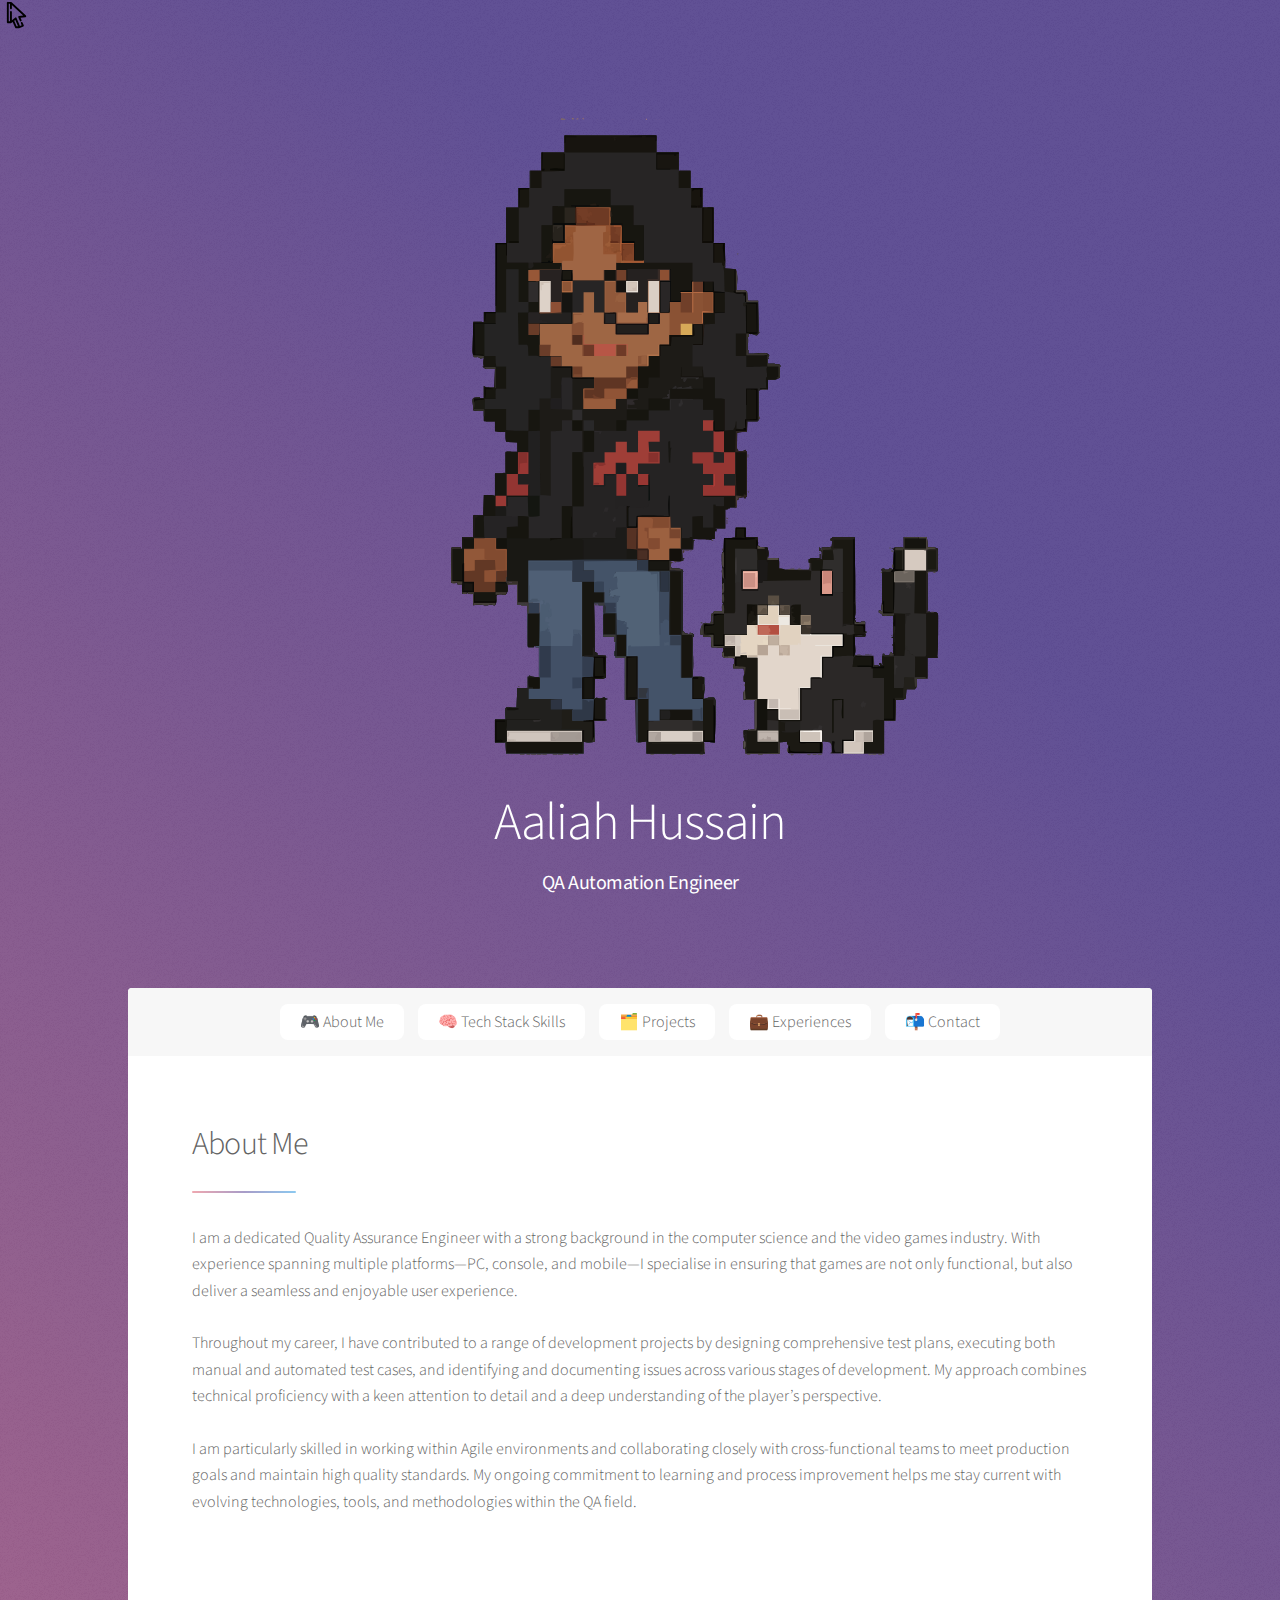
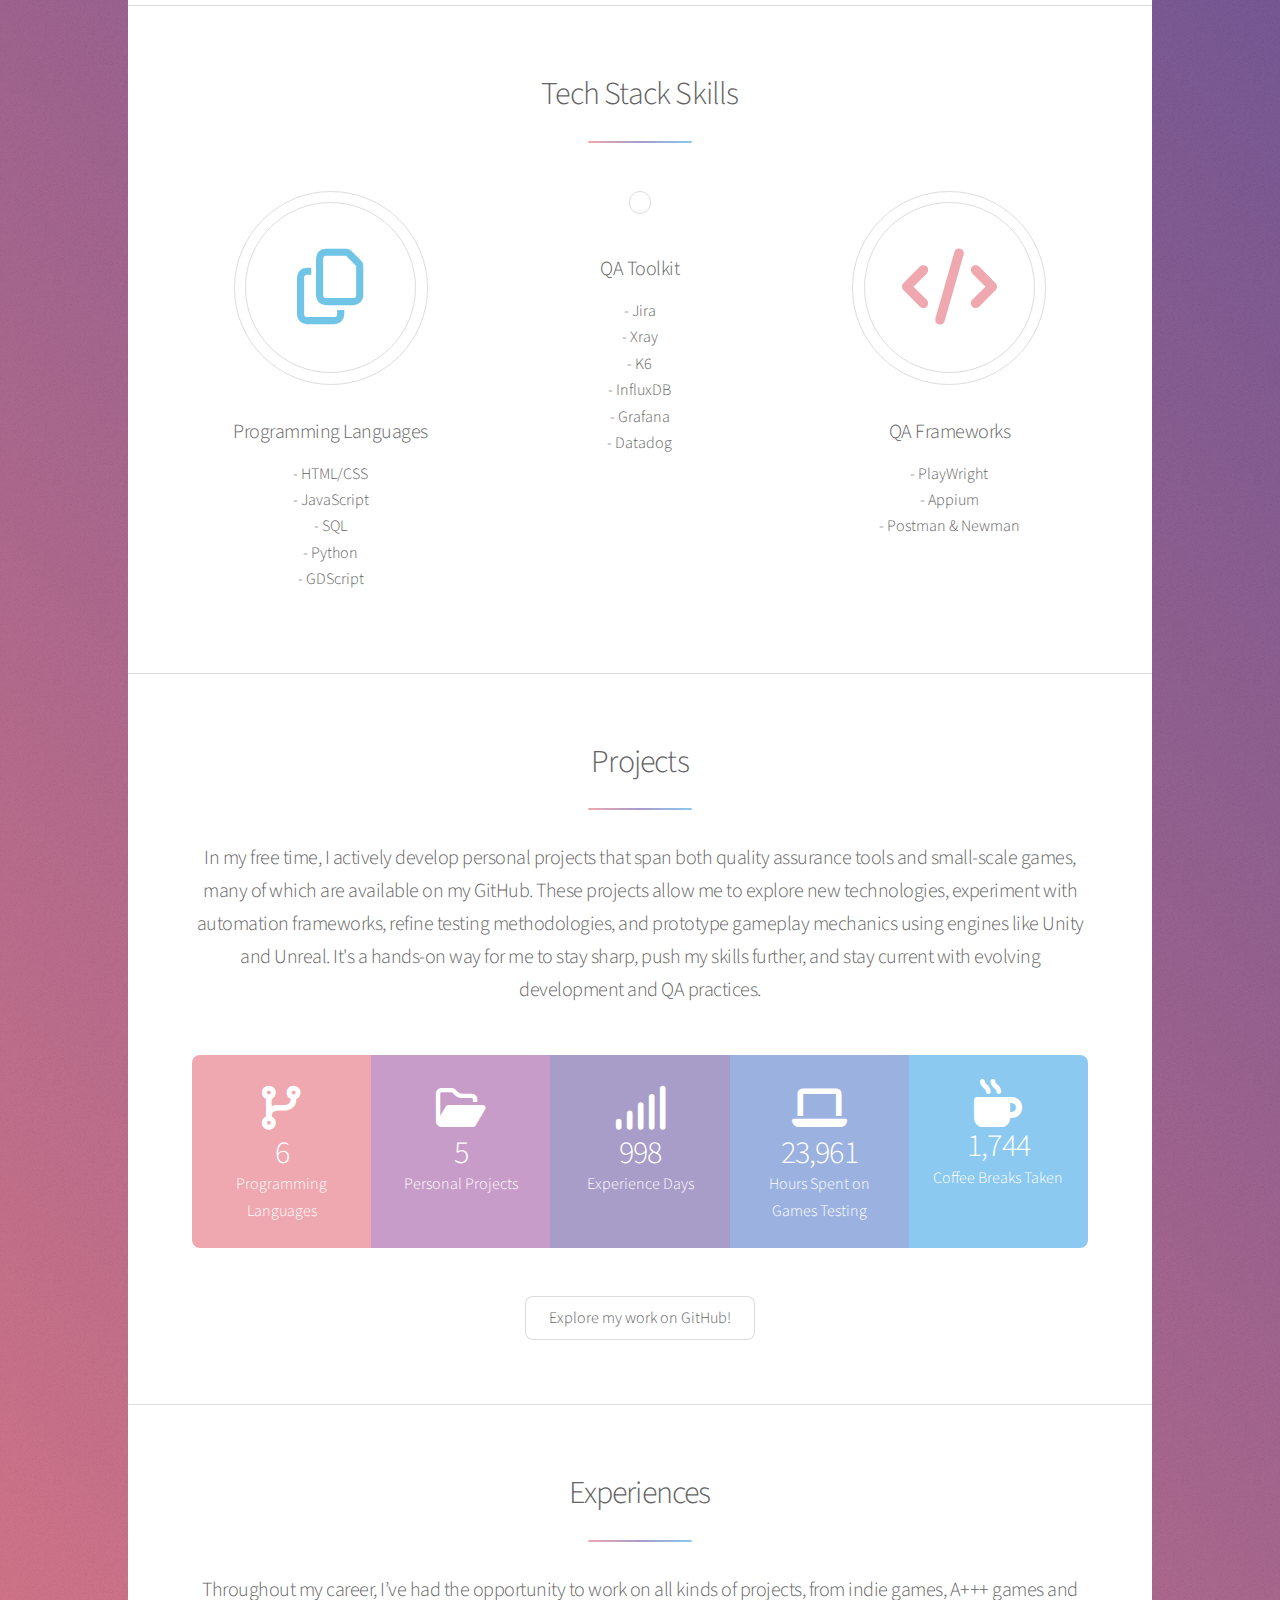
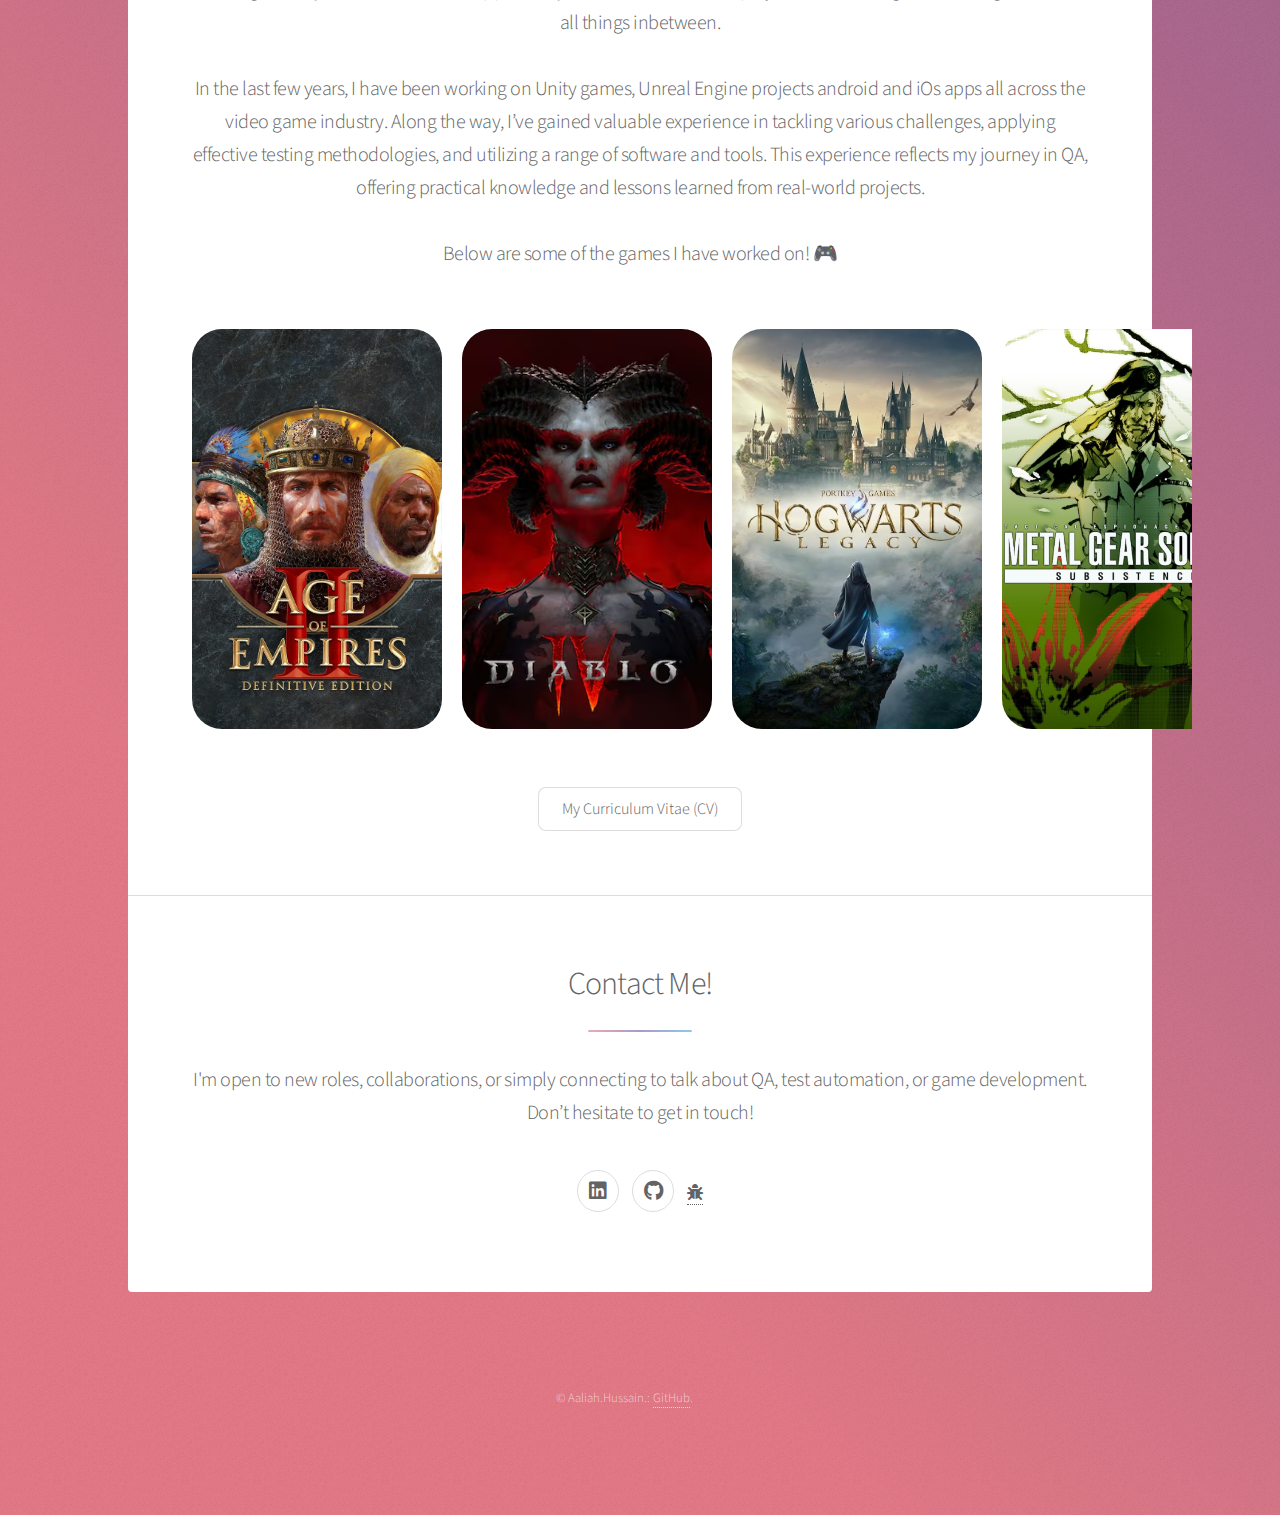
<file: index.html>
<!DOCTYPE HTML>
<html>

<head>
	<title>Aaliah's Website</title>
	<meta charset="utf-8" />
	<meta name="viewport" content="width=device-width, initial-scale=1, user-scalable=no" />

	<!-- Favicon Icon -->
	<link rel="apple-touch-icon" sizes="180x180" href="../images/favicon_io/apple-touch-icon.png">
	<link rel="icon" type="image/png" sizes="32x32" href="../images/favicon_io/favicon-32x32.png">
	<link rel="icon" type="image/png" sizes="16x16" href="../images/favicon_io/favicon-16x16.png">
	<link rel="shortcut icon" href="../images/favicon_io/favicon.ico">
	<meta name="msapplication-config" content="../images/favicon_io/browserconfig.xml">

	<!-- CSS -->
	<link rel="manifest" href="../images/favicon_io/site.webmanifest">
	<link rel="stylesheet" href="../assets/css/main.css" />
	<link rel="stylesheet" href="../assets/css/cursor.css">
	<link rel="stylesheet" href="../assets/css/icon-resize.css">
</head>

<body class="is-preload">
	<!-- Wrapper -->
	<div id="wrapper">

		<!-- Header -->
		<header id="header" class="alt">
			<span class="logo"><img src="../images/index_images/Aaliah_1.svg" alt="Aaliah & Chicken Nugget" /></span>
			<h1>Aaliah Hussain</h1>
			<p><b>QA Automation Engineer</b></p>
		</header>

		<!-- Nav -->
		<nav id="nav">
			<ul>
				<li><a href="#intro" class="active">🎮 About Me</a></li>
				<li><a href="#first" class="active">🧠 Tech Stack Skills</a></li>
				<li><a href="#second" class="active">🗂️ Projects</a></li>
				<li><a href="#third" class="active">💼 Experiences</a></li>
				<li><a href="#cta" class="active">📬 Contact</a></li>
			</ul>
		</nav>

		<!-- Main -->
		<div id="main">

			<!-- About Me -->
			<section id="intro" class="main">
				<div class="spotlight">
					<div class="content">
						<header class="major">
							<h2>About Me</h2>
						</header>
						<p>I am a dedicated Quality Assurance Engineer with a strong background in the computer science
							and
							the video games industry.
							With experience spanning multiple platforms—PC, console, and mobile—I specialise in ensuring
							that games are not only functional, but also deliver a seamless and enjoyable user
							experience.</br></br>

							Throughout my career, I have contributed to a range of development projects by designing
							comprehensive
							test plans, executing both manual and automated test cases, and identifying and documenting
							issues
							across various stages of development. My approach combines technical proficiency with a keen
							attention
							to detail and a deep understanding of the player’s perspective.
							</br></br>

							I am particularly skilled in working within Agile environments and collaborating closely
							with cross-functional
							teams to meet production goals and maintain high quality standards. My ongoing commitment to
							learning and process improvement helps me stay current with evolving technologies, tools,
							and
							methodologies within the QA field.
							</br></br> </p>
					</div>
				</div>
			</section>

			<!-- Tech Stack Skills -->
			<section id="first" class="main special">
				<header class="major">
					<h2>Tech Stack Skills</h2>
				</header>
				<ul class="features">
					<li>
						<span class="icon major style3 fa-copy" style="color: #70c5e7;"></span>
						<h3>Programming Languages</h3>
						<p> - HTML/CSS </br>
							- JavaScript </br>
							- SQL </br>
							- Python </br>
							- GDScript </br>
						</p>
					</li>
					<li>
						<span class="icon solid major style3 fa-gear" style="color: #B197FC;"></span>
						<h3>QA Toolkit</h3>
						<p> - Jira </br>
							- Xray </br>
							- K6 </br>
							- InfluxDB </br>
							- Grafana </br>
							- Datadog </br>
						</p>
					</li>
					<li>
						<span class="icon solid major style1 fa-code"></span>
						<h3>QA Frameworks</h3>
						<p> - PlayWright </br>
							- Appium </br>
							- Postman & Newman </br>
						</p>
					</li>
				</ul>
				</footer>
			</section>

			<!-- Projects -->
			<section id="second" class="main special">
				<header class="major">
					<h2>Projects</h2>
					<p>In my free time, I actively develop personal projects that span both quality assurance tools and
						small-scale games, many of which are available on my GitHub. These projects allow me to explore
						new technologies, experiment with automation frameworks, refine testing methodologies, and
						prototype gameplay mechanics using engines like Unity and Unreal. It's a hands-on way for me to
						stay sharp, push my skills further, and stay current with evolving development and QA practices.
					</p>
				</header>

				<ul class="statistics">
					<li class="style1">
						<span class="icon solid fa-code-branch"></span>
						<strong>6</strong> Programming Languages
					</li>
					<li class="style2">
						<span class="icon fa-folder-open"></span>
						<strong>5</strong> Personal Projects
					</li>
					<li class="style3">
						<span class="icon solid fa-signal"></span>
						<strong id="experience-days">Loading...</strong> Experience Days
					</li>
					<li class="style4">
						<span class="icon solid fa-laptop"></span>
						<strong id="experience-hours">Loading...</strong> Hours Spent on Games Testing
					</li>
					<li class="style5">
						<i class="fas fa-mug-hot fa-3x"></i>

						<strong id="getRandomNumberOver1550">Loading...</strong> Coffee Breaks Taken
					</li>
				</ul>
				<footer class="major">
					<ul class="actions special">
						<li><a href="https://github.com/Taigar17" target="_blank" rel="noopener noreferrer"
								class="button">Explore my work on GitHub!</a></li>
					</ul>
			</section>

			<!-- Experiences -->
			<section id="third" class="main special">
				<header class="major">
					<h2>Experiences</h2>
					<p>Throughout my career, I’ve had the opportunity to work on all kinds of projects,
						from indie games, A+++ games and all things inbetween. <br><br>
						In the last few years, I have been working on Unity games, Unreal Engine projects
						android and iOs apps all across the video game industry.
						Along the way, I’ve gained valuable experience in tackling various challenges,
						applying effective testing methodologies, and utilizing a range of software and tools.
						This experience reflects my journey in QA, offering practical knowledge and lessons learned from
						real-world projects.<br><br> Below are some of the games I have worked on! 🎮
					</p>
				</header>

				<!-- Image Slideshow-->
				<div class="slider-container">
					<div class="slider-frame">
						<div id="imageSlider" class="slider"></div>
					</div>
				</div>

				<!-- Resume Button-->
				<footer class="major">
					<ul class="actions special">
						<li><a href="../assets/resume/Aaliah's_CV.pdf" target="_blank" rel="noopener noreferrer"
								class="button">My
								Curriculum Vitae (CV)</a></li>
					</ul>
				</footer>
			</section>

			<!-- Contact Me -->
			<section id="cta" class="main special">
				<header class="major">
					<h2>Contact Me!</h2>
					<p>I'm open to new roles, collaborations, or simply connecting to talk about QA, test automation, or
						game development. Don’t hesitate to get in touch!</p>
					<section>
						<ul class="icons">
							<li><a href="https://www.linkedin.com/in/aaliah-h-4b7028173/"
									class="icon brands fa-linkedin alt"><span class="label">LinkedIn</span></a></li>
							<li><a href="https://github.com/Taigar17" class="icon brands fa-github alt"><span
										class="label">GitHub</span></a></li>
							<li>
								<a href="https://www.ministryoftesting.com/p/aaliah96" class="icon-circle">
									<i class="fas fa-bug"></i>
									<span class="label"></span>
								</a>
							</li>
						</ul>
					</section>
		</div>

		<!-- Footer -->
		<footer id="footer">
			<p class="copyright">
				&copy; Aaliah.Hussain.<span id="year"></span>:
				<a href="https://github.com/Taigar17/MyPortfolioWebsite.git">GitHub</a>.
			</p>
		</footer>


	</div>

	<!-- Links & Scripts -->
	<!-- CSS -->
	<link rel="stylesheet" href="https://cdnjs.cloudflare.com/ajax/libs/font-awesome/5.15.4/css/all.min.css" />
	<link rel="stylesheet" href="https://cdnjs.cloudflare.com/ajax/libs/font-awesome/6.5.0/css/all.min.css" />
	<link rel="stylesheet" href="../assets/css/image-slideshow.css" />

	<!-- JavaScript -->
	<script src="../assets/js/jquery.min.js"></script>
	<script src="../assets/js/jquery.scrollex.min.js"></script>
	<script src="../assets/js/jquery.scrolly.min.js"></script>
	<script src="../assets/js/browser.min.js"></script>
	<script src="../assets/js/breakpoints.min.js"></script>
	<script src="../assets/js/util.js"></script>
	<script src="../assets/js/main.js"></script>
	<script src="../assets/js/currentdate.js"></script>
	<script src="../assets/js/randomcoffee.js"></script>
	<script src="../assets/js/imageslideshow.js"></script>
	<script src="../assets/js/cursor.js"></script>
	<script src="../assets/js/iconresize.js"></script>

</body>

</html>
</file>
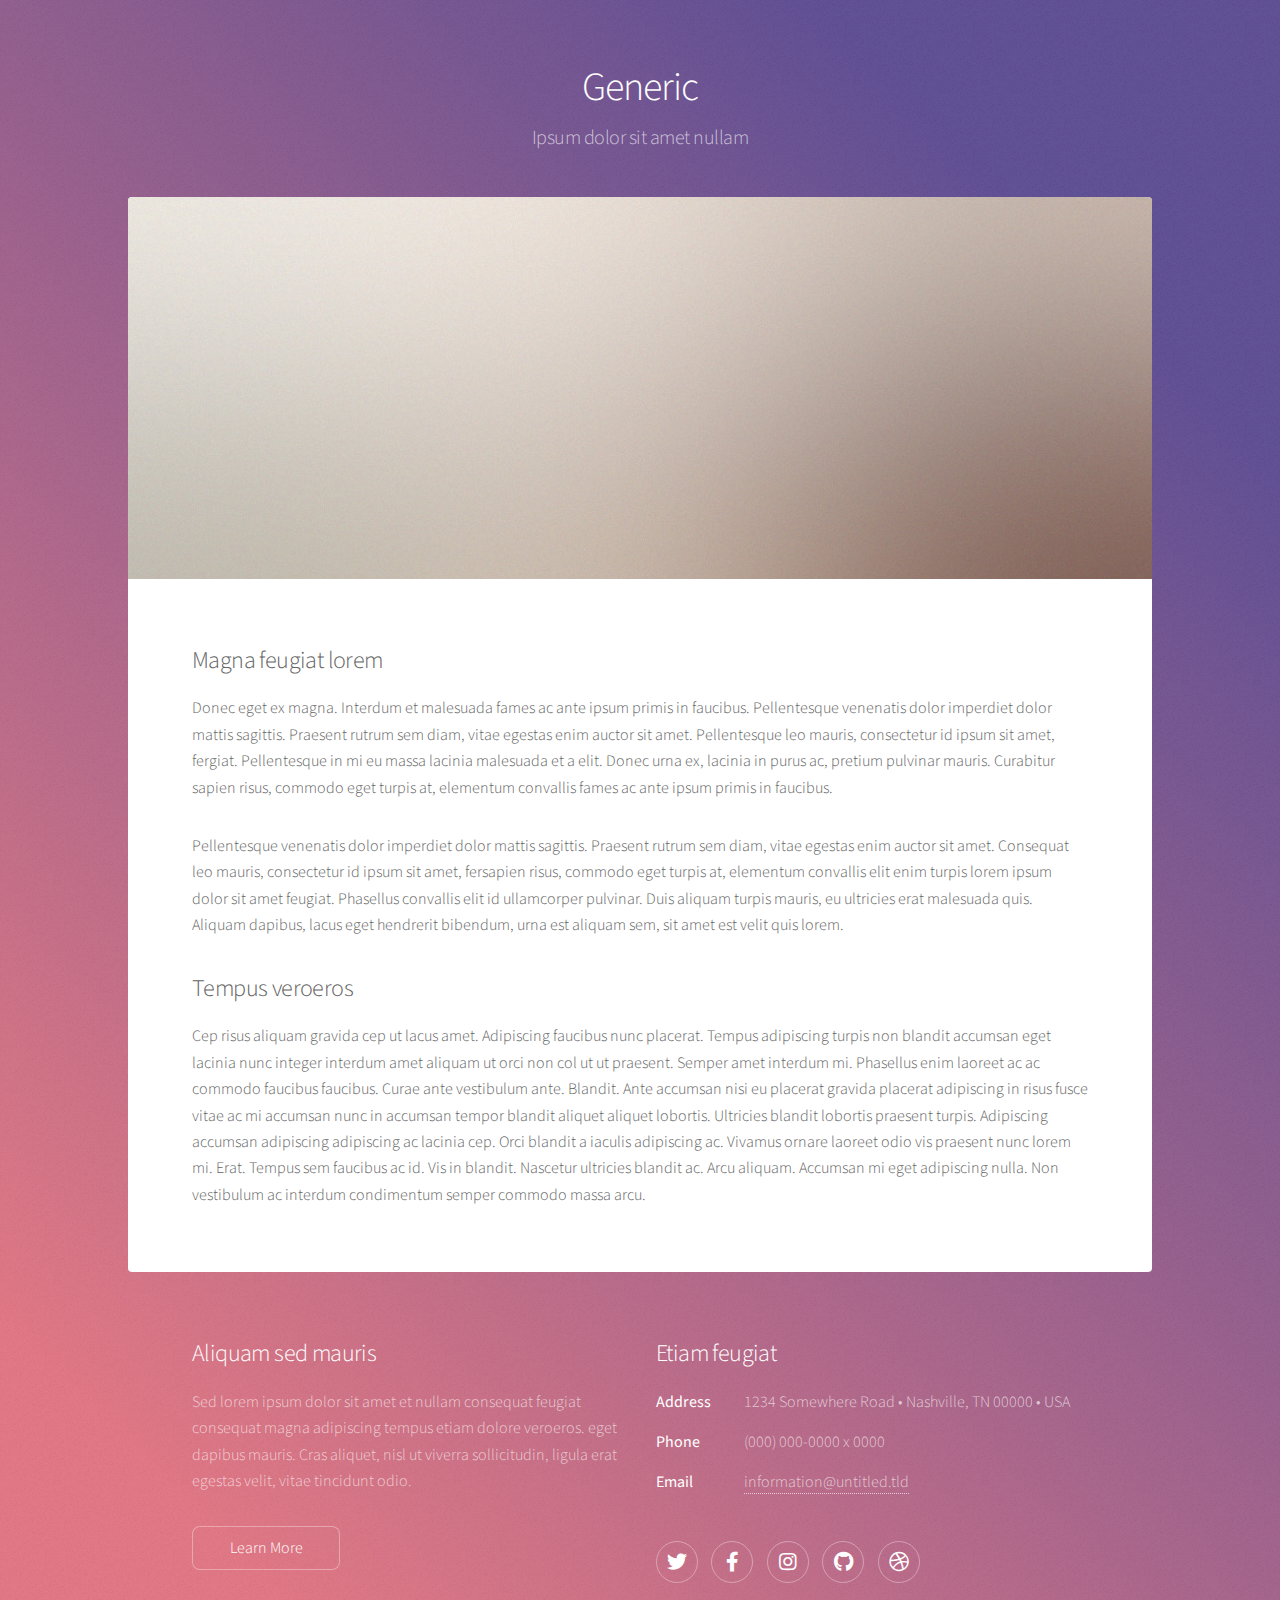
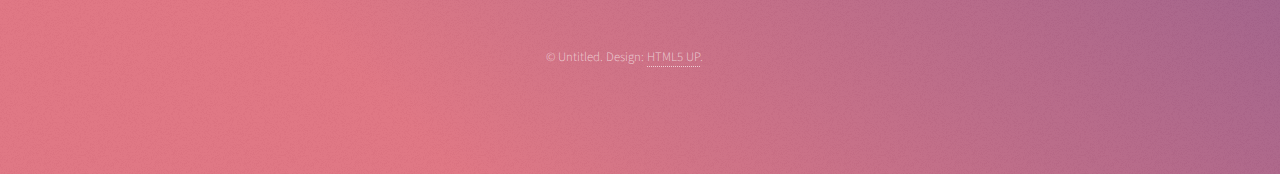
<file: blogs.html>
<!DOCTYPE HTML>
<!--
	Stellar by HTML5 UP
	html5up.net | @ajlkn
	Free for personal and commercial use under the CCA 3.0 license (html5up.net/license)
-->
<html>
	<head>
		<title>Generic - Stellar by HTML5 UP</title>
		<meta charset="utf-8" />
		<meta name="viewport" content="width=device-width, initial-scale=1, user-scalable=no" />
		<link rel="stylesheet" href="assets/css/main.css" />
		<noscript><link rel="stylesheet" href="assets/css/noscript.css" /></noscript>
	</head>
	<body class="is-preload">

		<!-- Wrapper -->
			<div id="wrapper">

				<!-- Header -->
					<header id="header">
						<h1>Generic</h1>
						<p>Ipsum dolor sit amet nullam</p>
					</header>

				<!-- Main -->
					<div id="main">

						<!-- Content -->
							<section id="content" class="main">
								<span class="image main"><img src="images/pic04.jpg" alt="" /></span>
								<h2>Magna feugiat lorem</h2>
								<p>Donec eget ex magna. Interdum et malesuada fames ac ante ipsum primis in faucibus. Pellentesque venenatis dolor imperdiet dolor mattis sagittis. Praesent rutrum sem diam, vitae egestas enim auctor sit amet. Pellentesque leo mauris, consectetur id ipsum sit amet, fergiat. Pellentesque in mi eu massa lacinia malesuada et a elit. Donec urna ex, lacinia in purus ac, pretium pulvinar mauris. Curabitur sapien risus, commodo eget turpis at, elementum convallis fames ac ante ipsum primis in faucibus.</p>
								<p>Pellentesque venenatis dolor imperdiet dolor mattis sagittis. Praesent rutrum sem diam, vitae egestas enim auctor sit amet. Consequat leo mauris, consectetur id ipsum sit amet, fersapien risus, commodo eget turpis at, elementum convallis elit enim turpis lorem ipsum dolor sit amet feugiat. Phasellus convallis elit id ullamcorper pulvinar. Duis aliquam turpis mauris, eu ultricies erat malesuada quis. Aliquam dapibus, lacus eget hendrerit bibendum, urna est aliquam sem, sit amet est velit quis lorem.</p>
								<h2>Tempus veroeros</h2>
								<p>Cep risus aliquam gravida cep ut lacus amet. Adipiscing faucibus nunc placerat. Tempus adipiscing turpis non blandit accumsan eget lacinia nunc integer interdum amet aliquam ut orci non col ut ut praesent. Semper amet interdum mi. Phasellus enim laoreet ac ac commodo faucibus faucibus. Curae ante vestibulum ante. Blandit. Ante accumsan nisi eu placerat gravida placerat adipiscing in risus fusce vitae ac mi accumsan nunc in accumsan tempor blandit aliquet aliquet lobortis. Ultricies blandit lobortis praesent turpis. Adipiscing accumsan adipiscing adipiscing ac lacinia cep. Orci blandit a iaculis adipiscing ac. Vivamus ornare laoreet odio vis praesent nunc lorem mi. Erat. Tempus sem faucibus ac id. Vis in blandit. Nascetur ultricies blandit ac. Arcu aliquam. Accumsan mi eget adipiscing nulla. Non vestibulum ac interdum condimentum semper commodo massa arcu.</p>
							</section>

					</div>

				<!-- Footer -->
					<footer id="footer">
						<section>
							<h2>Aliquam sed mauris</h2>
							<p>Sed lorem ipsum dolor sit amet et nullam consequat feugiat consequat magna adipiscing tempus etiam dolore veroeros. eget dapibus mauris. Cras aliquet, nisl ut viverra sollicitudin, ligula erat egestas velit, vitae tincidunt odio.</p>
							<ul class="actions">
								<li><a href="#" class="button">Learn More</a></li>
							</ul>
						</section>
						<section>
							<h2>Etiam feugiat</h2>
							<dl class="alt">
								<dt>Address</dt>
								<dd>1234 Somewhere Road &bull; Nashville, TN 00000 &bull; USA</dd>
								<dt>Phone</dt>
								<dd>(000) 000-0000 x 0000</dd>
								<dt>Email</dt>
								<dd><a href="#">information@untitled.tld</a></dd>
							</dl>
							<ul class="icons">
								<li><a href="#" class="icon brands fa-twitter alt"><span class="label">Twitter</span></a></li>
								<li><a href="#" class="icon brands fa-facebook-f alt"><span class="label">Facebook</span></a></li>
								<li><a href="#" class="icon brands fa-instagram alt"><span class="label">Instagram</span></a></li>
								<li><a href="#" class="icon brands fa-github alt"><span class="label">GitHub</span></a></li>
								<li><a href="#" class="icon brands fa-dribbble alt"><span class="label">Dribbble</span></a></li>
							</ul>
						</section>
						<p class="copyright">&copy; Untitled. Design: <a href="https://html5up.net">HTML5 UP</a>.</p>
					</footer>

			</div>

		<!-- Scripts -->
			<script src="assets/js/jquery.min.js"></script>
			<script src="assets/js/jquery.scrollex.min.js"></script>
			<script src="assets/js/jquery.scrolly.min.js"></script>
			<script src="assets/js/browser.min.js"></script>
			<script src="assets/js/breakpoints.min.js"></script>
			<script src="assets/js/util.js"></script>
			<script src="assets/js/main.js"></script>

	</body>
</html>
</file>
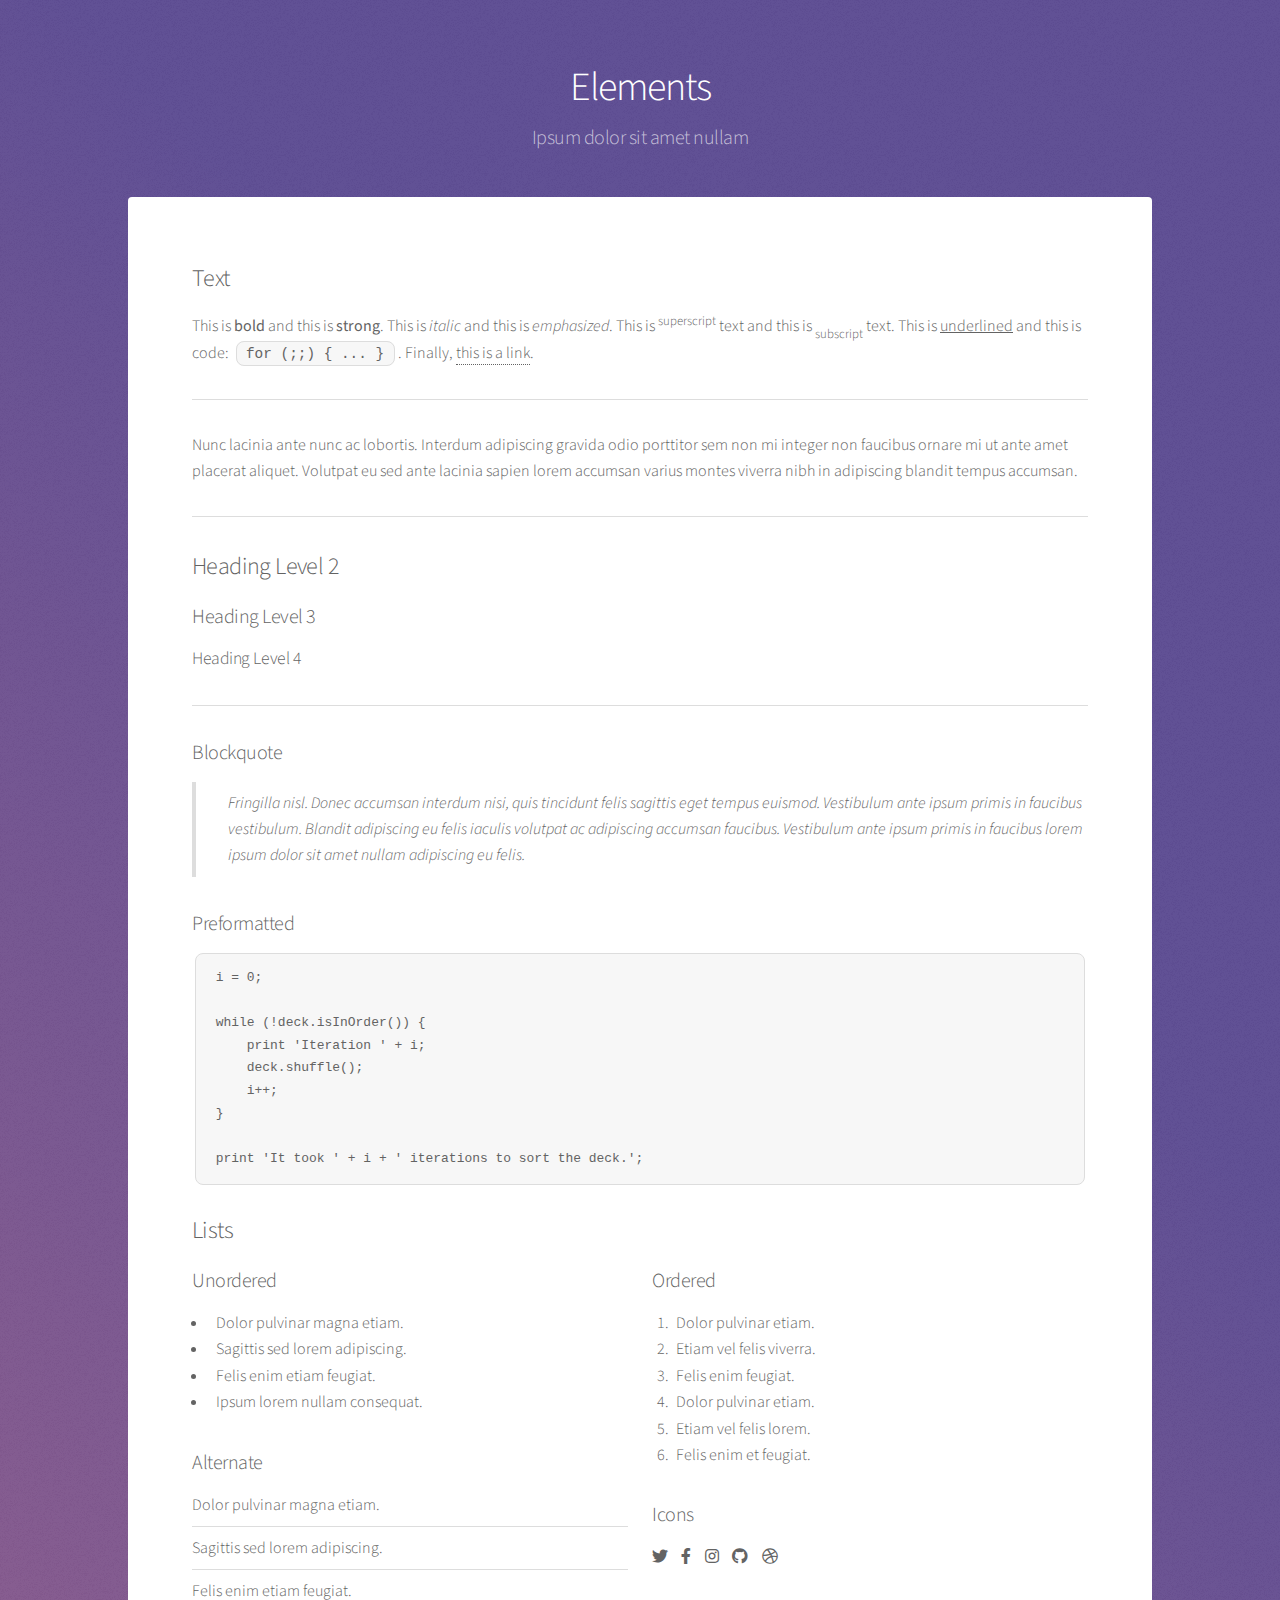
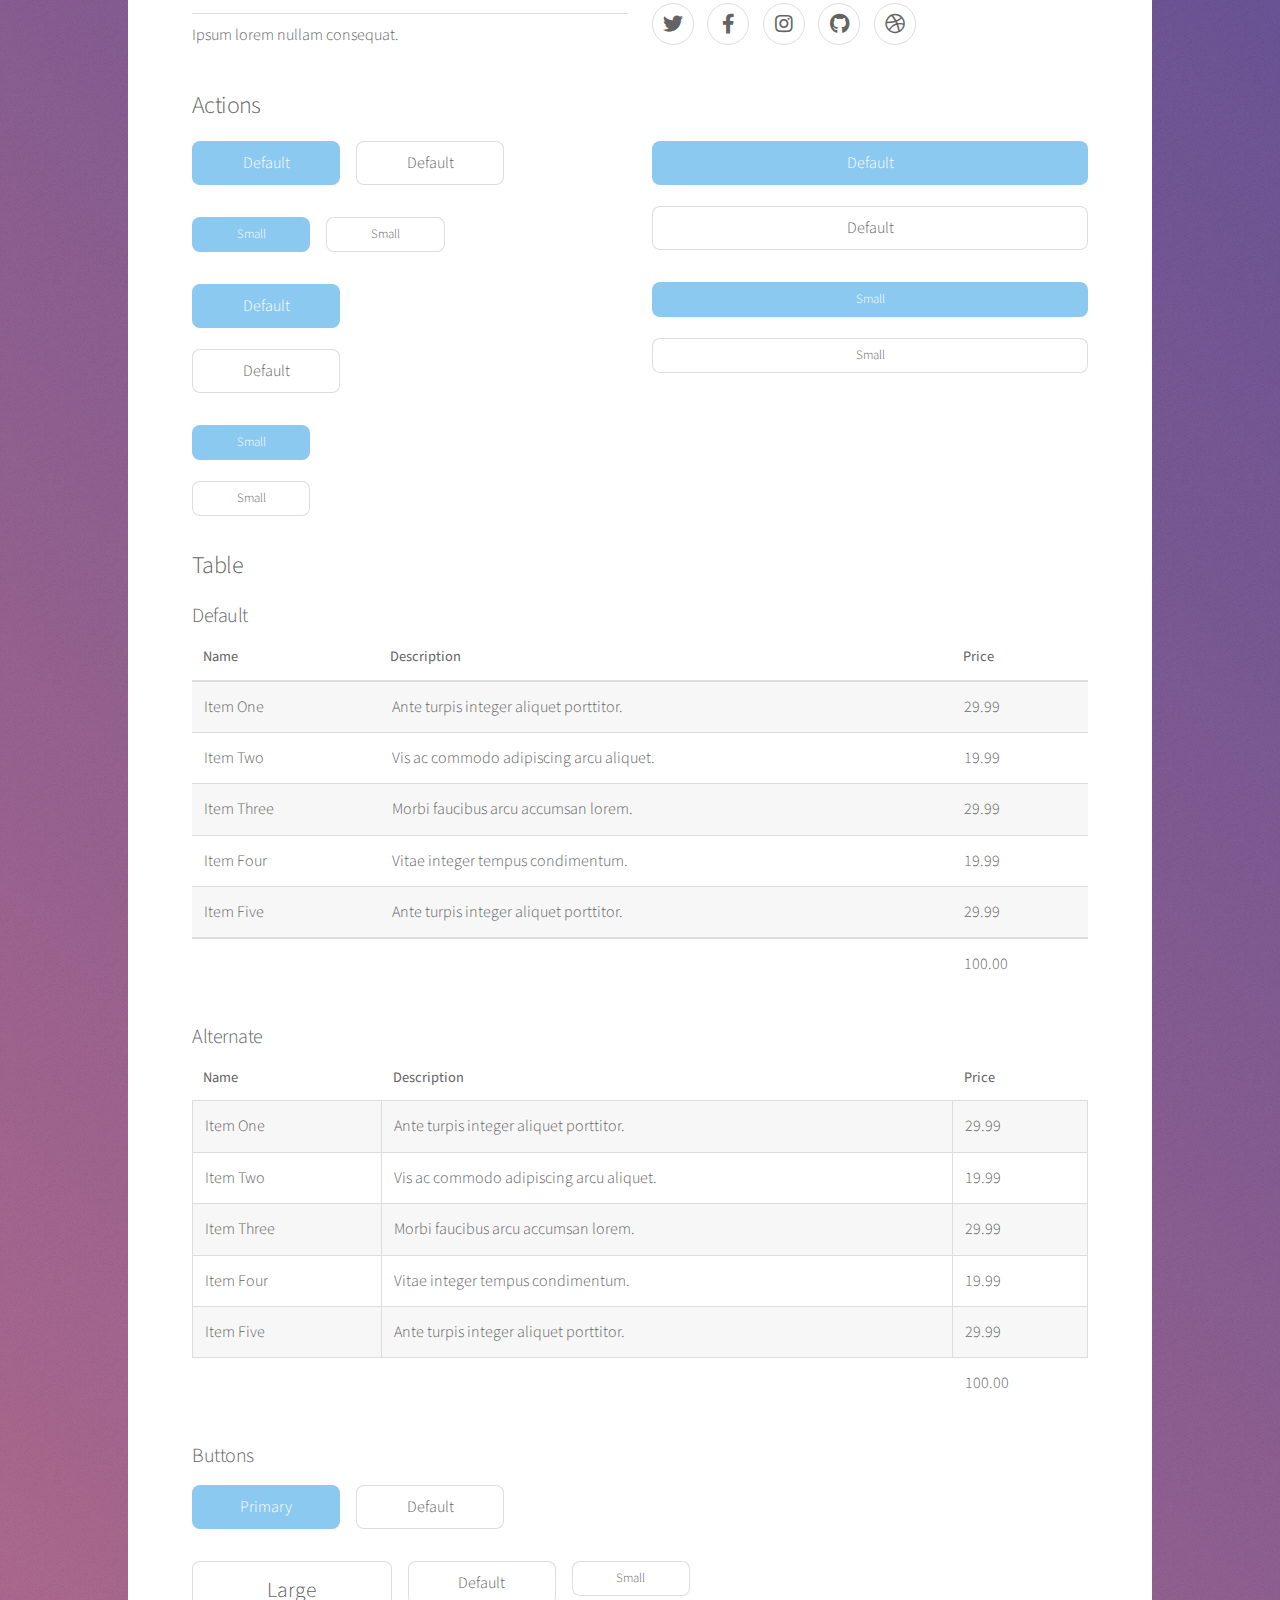
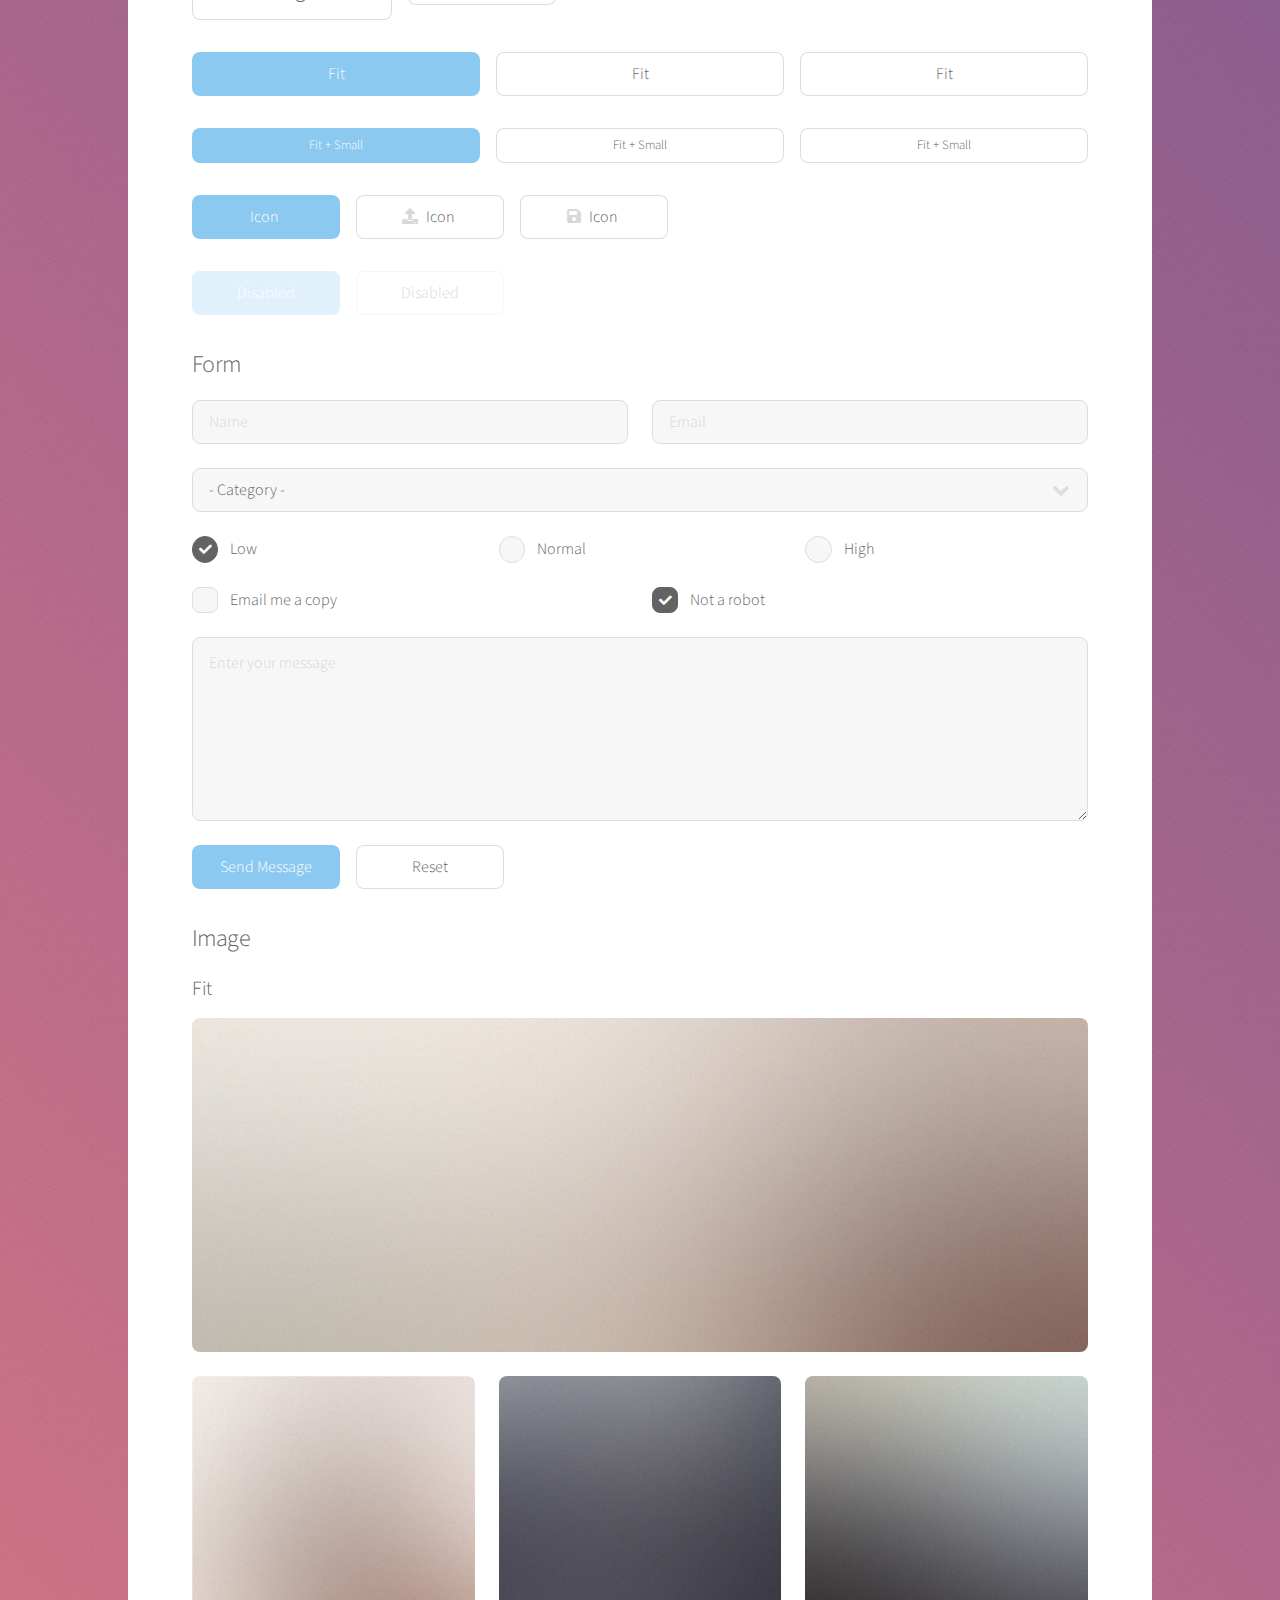
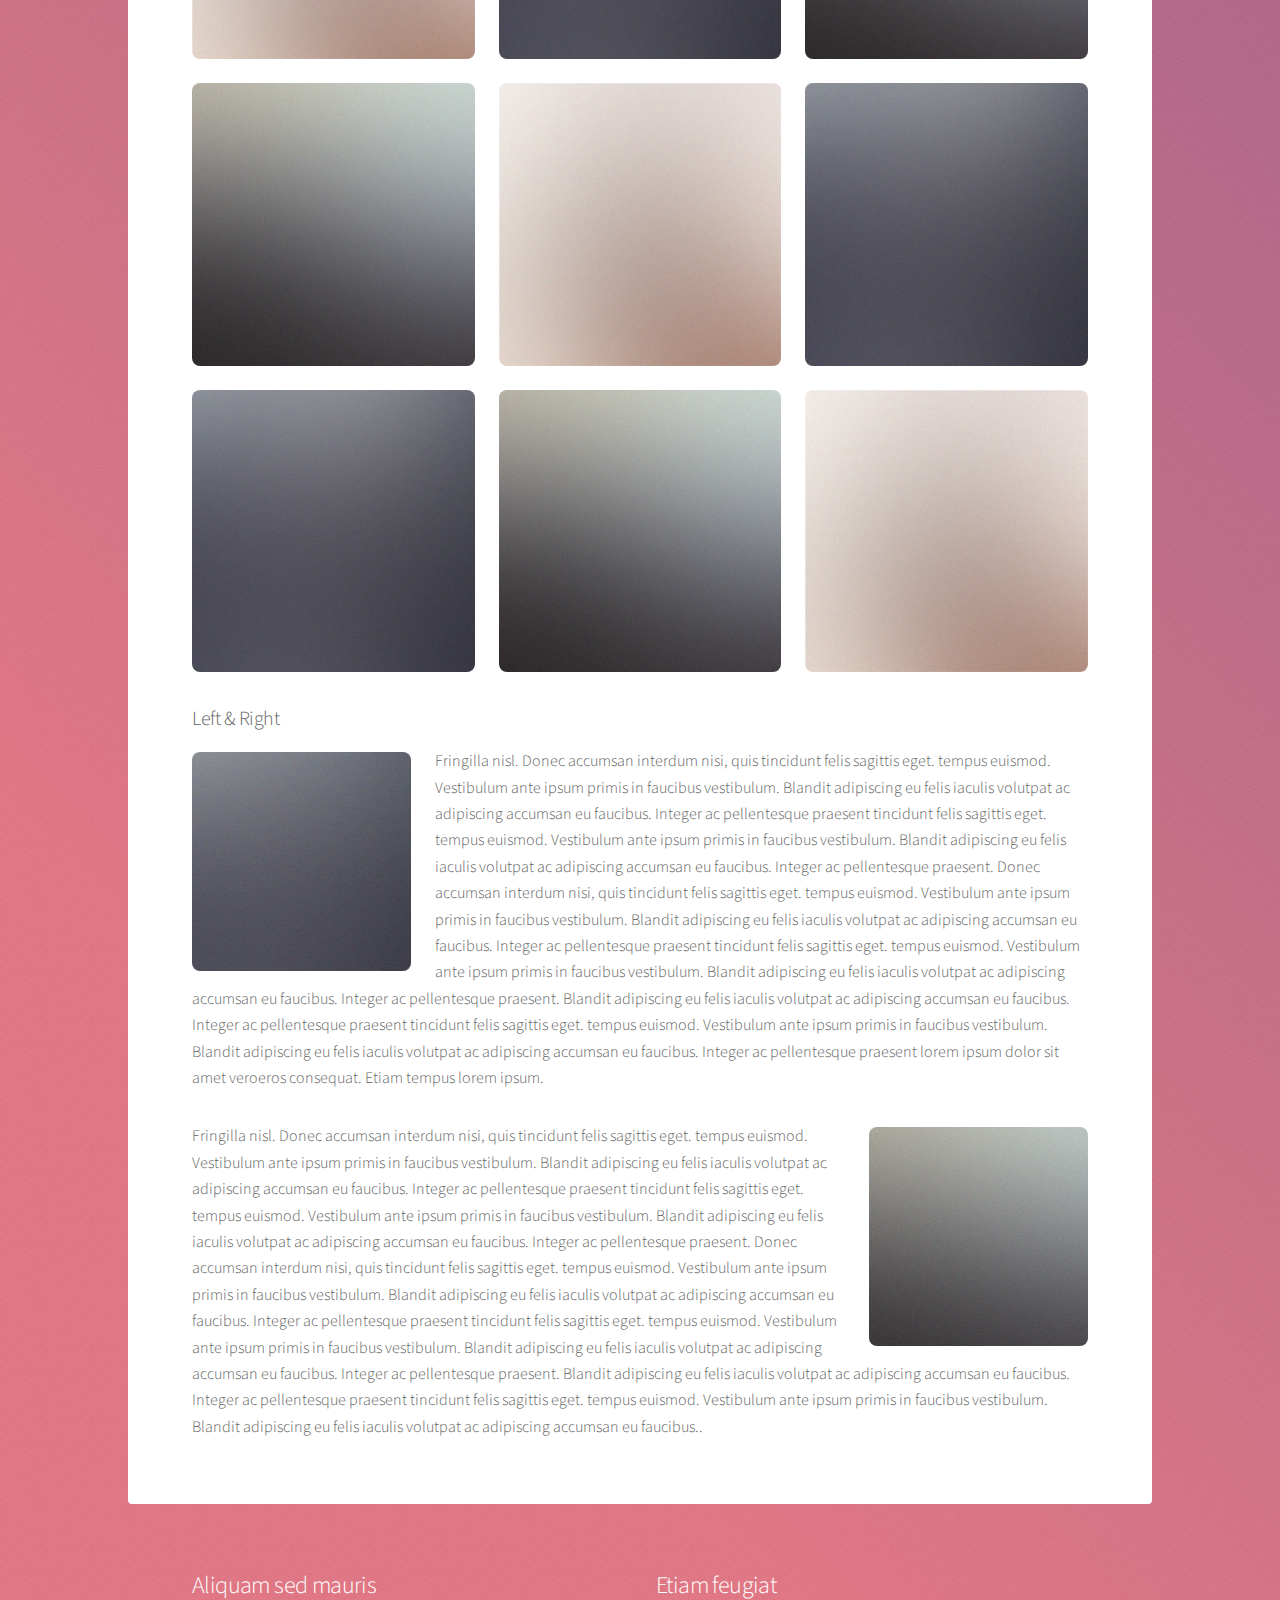
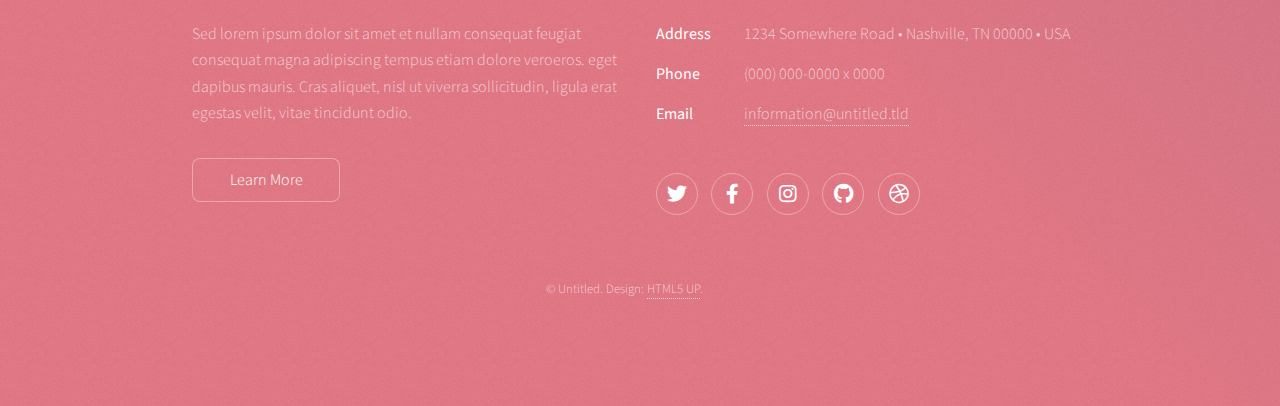
<file: elements.html>
<!DOCTYPE HTML>
<!--
	Stellar by HTML5 UP
	html5up.net | @ajlkn
	Free for personal and commercial use under the CCA 3.0 license (html5up.net/license)
-->
<html>
	<head>
		<title>Elements - Stellar by HTML5 UP</title>
		<meta charset="utf-8" />
		<meta name="viewport" content="width=device-width, initial-scale=1, user-scalable=no" />
		<link rel="stylesheet" href="assets/css/main.css" />
		<noscript><link rel="stylesheet" href="assets/css/noscript.css" /></noscript>
	</head>
	<body class="is-preload">

		<!-- Wrapper -->
			<div id="wrapper">

				<!-- Header -->
					<header id="header">
						<h1>Elements</h1>
						<p>Ipsum dolor sit amet nullam</p>
					</header>

				<!-- Main -->
					<div id="main">

						<!-- Content -->
							<section id="content" class="main">

								<!-- Text -->
									<section>
										<h2>Text</h2>
										<p>This is <b>bold</b> and this is <strong>strong</strong>. This is <i>italic</i> and this is <em>emphasized</em>.
										This is <sup>superscript</sup> text and this is <sub>subscript</sub> text.
										This is <u>underlined</u> and this is code: <code>for (;;) { ... }</code>. Finally, <a href="#">this is a link</a>.</p>
										<hr />
										<p>Nunc lacinia ante nunc ac lobortis. Interdum adipiscing gravida odio porttitor sem non mi integer non faucibus ornare mi ut ante amet placerat aliquet. Volutpat eu sed ante lacinia sapien lorem accumsan varius montes viverra nibh in adipiscing blandit tempus accumsan.</p>
										<hr />
										<h2>Heading Level 2</h2>
										<h3>Heading Level 3</h3>
										<h4>Heading Level 4</h4>
										<hr />
										<h3>Blockquote</h3>
										<blockquote>Fringilla nisl. Donec accumsan interdum nisi, quis tincidunt felis sagittis eget tempus euismod. Vestibulum ante ipsum primis in faucibus vestibulum. Blandit adipiscing eu felis iaculis volutpat ac adipiscing accumsan faucibus. Vestibulum ante ipsum primis in faucibus lorem ipsum dolor sit amet nullam adipiscing eu felis.</blockquote>
										<h3>Preformatted</h3>
										<pre><code>i = 0;

while (!deck.isInOrder()) {
    print 'Iteration ' + i;
    deck.shuffle();
    i++;
}

print 'It took ' + i + ' iterations to sort the deck.';</code></pre>
									</section>

								<!-- Lists -->
									<section>
										<h2>Lists</h2>
										<div class="row">
											<div class="col-6 col-12-medium">
												<h3>Unordered</h3>
												<ul>
													<li>Dolor pulvinar magna etiam.</li>
													<li>Sagittis sed lorem adipiscing.</li>
													<li>Felis enim etiam feugiat.</li>
													<li>Ipsum lorem nullam consequat.</li>
												</ul>
												<h3>Alternate</h3>
												<ul class="alt">
													<li>Dolor pulvinar magna etiam.</li>
													<li>Sagittis sed lorem adipiscing.</li>
													<li>Felis enim etiam feugiat.</li>
													<li>Ipsum lorem nullam consequat.</li>
												</ul>
											</div>
											<div class="col-6 col-12-medium">
												<h3>Ordered</h3>
												<ol>
													<li>Dolor pulvinar etiam.</li>
													<li>Etiam vel felis viverra.</li>
													<li>Felis enim feugiat.</li>
													<li>Dolor pulvinar etiam.</li>
													<li>Etiam vel felis lorem.</li>
													<li>Felis enim et feugiat.</li>
												</ol>
												<h3>Icons</h3>
												<ul class="icons">
													<li><a href="#" class="icon brands fa-twitter"><span class="label">Twitter</span></a></li>
													<li><a href="#" class="icon brands fa-facebook-f"><span class="label">Facebook</span></a></li>
													<li><a href="#" class="icon brands fa-instagram"><span class="label">Instagram</span></a></li>
													<li><a href="#" class="icon brands fa-github"><span class="label">GitHub</span></a></li>
													<li><a href="#" class="icon brands fa-dribbble"><span class="label">Dribbble</span></a></li>
												</ul>
												<ul class="icons">
													<li><a href="#" class="icon brands alt fa-twitter"><span class="label">Twitter</span></a></li>
													<li><a href="#" class="icon brands alt fa-facebook-f"><span class="label">Facebook</span></a></li>
													<li><a href="#" class="icon brands alt fa-instagram"><span class="label">Instagram</span></a></li>
													<li><a href="#" class="icon brands alt fa-github"><span class="label">GitHub</span></a></li>
													<li><a href="#" class="icon brands alt fa-dribbble"><span class="label">Dribbble</span></a></li>
												</ul>
											</div>
										</div>
										<h2>Actions</h2>
										<div class="row">
											<div class="col-6 col-12-medium">
												<ul class="actions">
													<li><a href="#" class="button primary">Default</a></li>
													<li><a href="#" class="button">Default</a></li>
												</ul>
												<ul class="actions small">
													<li><a href="#" class="button primary small">Small</a></li>
													<li><a href="#" class="button small">Small</a></li>
												</ul>
												<ul class="actions stacked">
													<li><a href="#" class="button primary">Default</a></li>
													<li><a href="#" class="button">Default</a></li>
												</ul>
												<ul class="actions stacked">
													<li><a href="#" class="button primary small">Small</a></li>
													<li><a href="#" class="button small">Small</a></li>
												</ul>
											</div>
											<div class="col-6 col-12-medium">
												<ul class="actions stacked">
													<li><a href="#" class="button primary fit">Default</a></li>
													<li><a href="#" class="button fit">Default</a></li>
												</ul>
												<ul class="actions stacked">
													<li><a href="#" class="button primary small fit">Small</a></li>
													<li><a href="#" class="button small fit">Small</a></li>
												</ul>
											</div>
										</div>
									</section>

								<!-- Table -->
									<section>
										<h2>Table</h2>
										<h3>Default</h3>
										<div class="table-wrapper">
											<table>
												<thead>
													<tr>
														<th>Name</th>
														<th>Description</th>
														<th>Price</th>
													</tr>
												</thead>
												<tbody>
													<tr>
														<td>Item One</td>
														<td>Ante turpis integer aliquet porttitor.</td>
														<td>29.99</td>
													</tr>
													<tr>
														<td>Item Two</td>
														<td>Vis ac commodo adipiscing arcu aliquet.</td>
														<td>19.99</td>
													</tr>
													<tr>
														<td>Item Three</td>
														<td> Morbi faucibus arcu accumsan lorem.</td>
														<td>29.99</td>
													</tr>
													<tr>
														<td>Item Four</td>
														<td>Vitae integer tempus condimentum.</td>
														<td>19.99</td>
													</tr>
													<tr>
														<td>Item Five</td>
														<td>Ante turpis integer aliquet porttitor.</td>
														<td>29.99</td>
													</tr>
												</tbody>
												<tfoot>
													<tr>
														<td colspan="2"></td>
														<td>100.00</td>
													</tr>
												</tfoot>
											</table>
										</div>

										<h3>Alternate</h3>
										<div class="table-wrapper">
											<table class="alt">
												<thead>
													<tr>
														<th>Name</th>
														<th>Description</th>
														<th>Price</th>
													</tr>
												</thead>
												<tbody>
													<tr>
														<td>Item One</td>
														<td>Ante turpis integer aliquet porttitor.</td>
														<td>29.99</td>
													</tr>
													<tr>
														<td>Item Two</td>
														<td>Vis ac commodo adipiscing arcu aliquet.</td>
														<td>19.99</td>
													</tr>
													<tr>
														<td>Item Three</td>
														<td> Morbi faucibus arcu accumsan lorem.</td>
														<td>29.99</td>
													</tr>
													<tr>
														<td>Item Four</td>
														<td>Vitae integer tempus condimentum.</td>
														<td>19.99</td>
													</tr>
													<tr>
														<td>Item Five</td>
														<td>Ante turpis integer aliquet porttitor.</td>
														<td>29.99</td>
													</tr>
												</tbody>
												<tfoot>
													<tr>
														<td colspan="2"></td>
														<td>100.00</td>
													</tr>
												</tfoot>
											</table>
										</div>
									</section>

								<!-- Buttons -->
									<section>
										<h3>Buttons</h3>
										<ul class="actions">
											<li><a href="#" class="button primary">Primary</a></li>
											<li><a href="#" class="button">Default</a></li>
										</ul>
										<ul class="actions">
											<li><a href="#" class="button large">Large</a></li>
											<li><a href="#" class="button">Default</a></li>
											<li><a href="#" class="button small">Small</a></li>
										</ul>
										<ul class="actions fit">
											<li><a href="#" class="button primary fit">Fit</a></li>
											<li><a href="#" class="button fit">Fit</a></li>
											<li><a href="#" class="button fit">Fit</a></li>
										</ul>
										<ul class="actions fit small">
											<li><a href="#" class="button primary fit small">Fit + Small</a></li>
											<li><a href="#" class="button fit small">Fit + Small</a></li>
											<li><a href="#" class="button fit small">Fit + Small</a></li>
										</ul>
										<ul class="actions">
											<li><a href="#" class="button primary icon solidfa-download">Icon</a></li>
											<li><a href="#" class="button icon solid fa-upload">Icon</a></li>
											<li><a href="#" class="button icon solid fa-save">Icon</a></li>
										</ul>
										<ul class="actions">
											<li><span class="button primary disabled">Disabled</span></li>
											<li><span class="button disabled">Disabled</span></li>
										</ul>
									</section>

								<!-- Form -->
									<section>
										<h2>Form</h2>
										<form method="post" action="#">
											<div class="row gtr-uniform">
												<div class="col-6 col-12-xsmall">
													<input type="text" name="demo-name" id="demo-name" value="" placeholder="Name" />
												</div>
												<div class="col-6 col-12-xsmall">
													<input type="email" name="demo-email" id="demo-email" value="" placeholder="Email" />
												</div>
												<div class="col-12">
													<select name="demo-category" id="demo-category">
														<option value="">- Category -</option>
														<option value="1">Manufacturing</option>
														<option value="1">Shipping</option>
														<option value="1">Administration</option>
														<option value="1">Human Resources</option>
													</select>
												</div>
												<div class="col-4 col-12-small">
													<input type="radio" id="demo-priority-low" name="demo-priority" checked>
													<label for="demo-priority-low">Low</label>
												</div>
												<div class="col-4 col-12-small">
													<input type="radio" id="demo-priority-normal" name="demo-priority">
													<label for="demo-priority-normal">Normal</label>
												</div>
												<div class="col-4 col-12-small">
													<input type="radio" id="demo-priority-high" name="demo-priority">
													<label for="demo-priority-high">High</label>
												</div>
												<div class="col-6 col-12-small">
													<input type="checkbox" id="demo-copy" name="demo-copy">
													<label for="demo-copy">Email me a copy</label>
												</div>
												<div class="col-6 col-12-small">
													<input type="checkbox" id="demo-human" name="demo-human" checked>
													<label for="demo-human">Not a robot</label>
												</div>
												<div class="col-12">
													<textarea name="demo-message" id="demo-message" placeholder="Enter your message" rows="6"></textarea>
												</div>
												<div class="col-12">
													<ul class="actions">
														<li><input type="submit" value="Send Message" class="primary" /></li>
														<li><input type="reset" value="Reset" /></li>
													</ul>
												</div>
											</div>
										</form>
									</section>

								<!-- Image -->
									<section>
										<h2>Image</h2>
										<h3>Fit</h3>
										<div class="box alt">
											<div class="row gtr-uniform">
												<div class="col-12"><span class="image fit"><img src="images/pic04.jpg" alt="" /></span></div>
												<div class="col-4"><span class="image fit"><img src="images/pic01.jpg" alt="" /></span></div>
												<div class="col-4"><span class="image fit"><img src="images/pic02.jpg" alt="" /></span></div>
												<div class="col-4"><span class="image fit"><img src="images/pic03.jpg" alt="" /></span></div>
												<div class="col-4"><span class="image fit"><img src="images/pic03.jpg" alt="" /></span></div>
												<div class="col-4"><span class="image fit"><img src="images/pic01.jpg" alt="" /></span></div>
												<div class="col-4"><span class="image fit"><img src="images/pic02.jpg" alt="" /></span></div>
												<div class="col-4"><span class="image fit"><img src="images/pic02.jpg" alt="" /></span></div>
												<div class="col-4"><span class="image fit"><img src="images/pic03.jpg" alt="" /></span></div>
												<div class="col-4"><span class="image fit"><img src="images/pic01.jpg" alt="" /></span></div>
											</div>
										</div>
										<h3>Left &amp; Right</h3>
										<p><span class="image left"><img src="images/pic05.jpg" alt="" /></span>Fringilla nisl. Donec accumsan interdum nisi, quis tincidunt felis sagittis eget. tempus euismod. Vestibulum ante ipsum primis in faucibus vestibulum. Blandit adipiscing eu felis iaculis volutpat ac adipiscing accumsan eu faucibus. Integer ac pellentesque praesent tincidunt felis sagittis eget. tempus euismod. Vestibulum ante ipsum primis in faucibus vestibulum. Blandit adipiscing eu felis iaculis volutpat ac adipiscing accumsan eu faucibus. Integer ac pellentesque praesent. Donec accumsan interdum nisi, quis tincidunt felis sagittis eget. tempus euismod. Vestibulum ante ipsum primis in faucibus vestibulum. Blandit adipiscing eu felis iaculis volutpat ac adipiscing accumsan eu faucibus. Integer ac pellentesque praesent tincidunt felis sagittis eget. tempus euismod. Vestibulum ante ipsum primis in faucibus vestibulum. Blandit adipiscing eu felis iaculis volutpat ac adipiscing accumsan eu faucibus. Integer ac pellentesque praesent. Blandit adipiscing eu felis iaculis volutpat ac adipiscing accumsan eu faucibus. Integer ac pellentesque praesent tincidunt felis sagittis eget. tempus euismod. Vestibulum ante ipsum primis in faucibus vestibulum. Blandit adipiscing eu felis iaculis volutpat ac adipiscing accumsan eu faucibus. Integer ac pellentesque praesent lorem ipsum dolor sit amet veroeros consequat. Etiam tempus lorem ipsum.</p>
										<p><span class="image right"><img src="images/pic06.jpg" alt="" /></span>Fringilla nisl. Donec accumsan interdum nisi, quis tincidunt felis sagittis eget. tempus euismod. Vestibulum ante ipsum primis in faucibus vestibulum. Blandit adipiscing eu felis iaculis volutpat ac adipiscing accumsan eu faucibus. Integer ac pellentesque praesent tincidunt felis sagittis eget. tempus euismod. Vestibulum ante ipsum primis in faucibus vestibulum. Blandit adipiscing eu felis iaculis volutpat ac adipiscing accumsan eu faucibus. Integer ac pellentesque praesent. Donec accumsan interdum nisi, quis tincidunt felis sagittis eget. tempus euismod. Vestibulum ante ipsum primis in faucibus vestibulum. Blandit adipiscing eu felis iaculis volutpat ac adipiscing accumsan eu faucibus. Integer ac pellentesque praesent tincidunt felis sagittis eget. tempus euismod. Vestibulum ante ipsum primis in faucibus vestibulum. Blandit adipiscing eu felis iaculis volutpat ac adipiscing accumsan eu faucibus. Integer ac pellentesque praesent. Blandit adipiscing eu felis iaculis volutpat ac adipiscing accumsan eu faucibus. Integer ac pellentesque praesent tincidunt felis sagittis eget. tempus euismod. Vestibulum ante ipsum primis in faucibus vestibulum. Blandit adipiscing eu felis iaculis volutpat ac adipiscing accumsan eu faucibus..</p>
									</section>

							</section>

					</div>

				<!-- Footer -->
					<footer id="footer">
						<section>
							<h2>Aliquam sed mauris</h2>
							<p>Sed lorem ipsum dolor sit amet et nullam consequat feugiat consequat magna adipiscing tempus etiam dolore veroeros. eget dapibus mauris. Cras aliquet, nisl ut viverra sollicitudin, ligula erat egestas velit, vitae tincidunt odio.</p>
							<ul class="actions">
								<li><a href="#" class="button">Learn More</a></li>
							</ul>
						</section>
						<section>
							<h2>Etiam feugiat</h2>
							<dl class="alt">
								<dt>Address</dt>
								<dd>1234 Somewhere Road &bull; Nashville, TN 00000 &bull; USA</dd>
								<dt>Phone</dt>
								<dd>(000) 000-0000 x 0000</dd>
								<dt>Email</dt>
								<dd><a href="#">information@untitled.tld</a></dd>
							</dl>
							<ul class="icons">
								<li><a href="#" class="icon brands fa-twitter alt"><span class="label">Twitter</span></a></li>
								<li><a href="#" class="icon brands fa-facebook-f alt"><span class="label">Facebook</span></a></li>
								<li><a href="#" class="icon brands fa-instagram alt"><span class="label">Instagram</span></a></li>
								<li><a href="#" class="icon brands fa-github alt"><span class="label">GitHub</span></a></li>
								<li><a href="#" class="icon brands fa-dribbble alt"><span class="label">Dribbble</span></a></li>
							</ul>
						</section>
						<p class="copyright">&copy; Untitled. Design: <a href="https://html5up.net">HTML5 UP</a>.</p>
					</footer>

			</div>

		<!-- Scripts -->
			<script src="assets/js/jquery.min.js"></script>
			<script src="assets/js/jquery.scrollex.min.js"></script>
			<script src="assets/js/jquery.scrolly.min.js"></script>
			<script src="assets/js/browser.min.js"></script>
			<script src="assets/js/breakpoints.min.js"></script>
			<script src="assets/js/util.js"></script>
			<script src="assets/js/main.js"></script>

	</body>
</html>
</file>
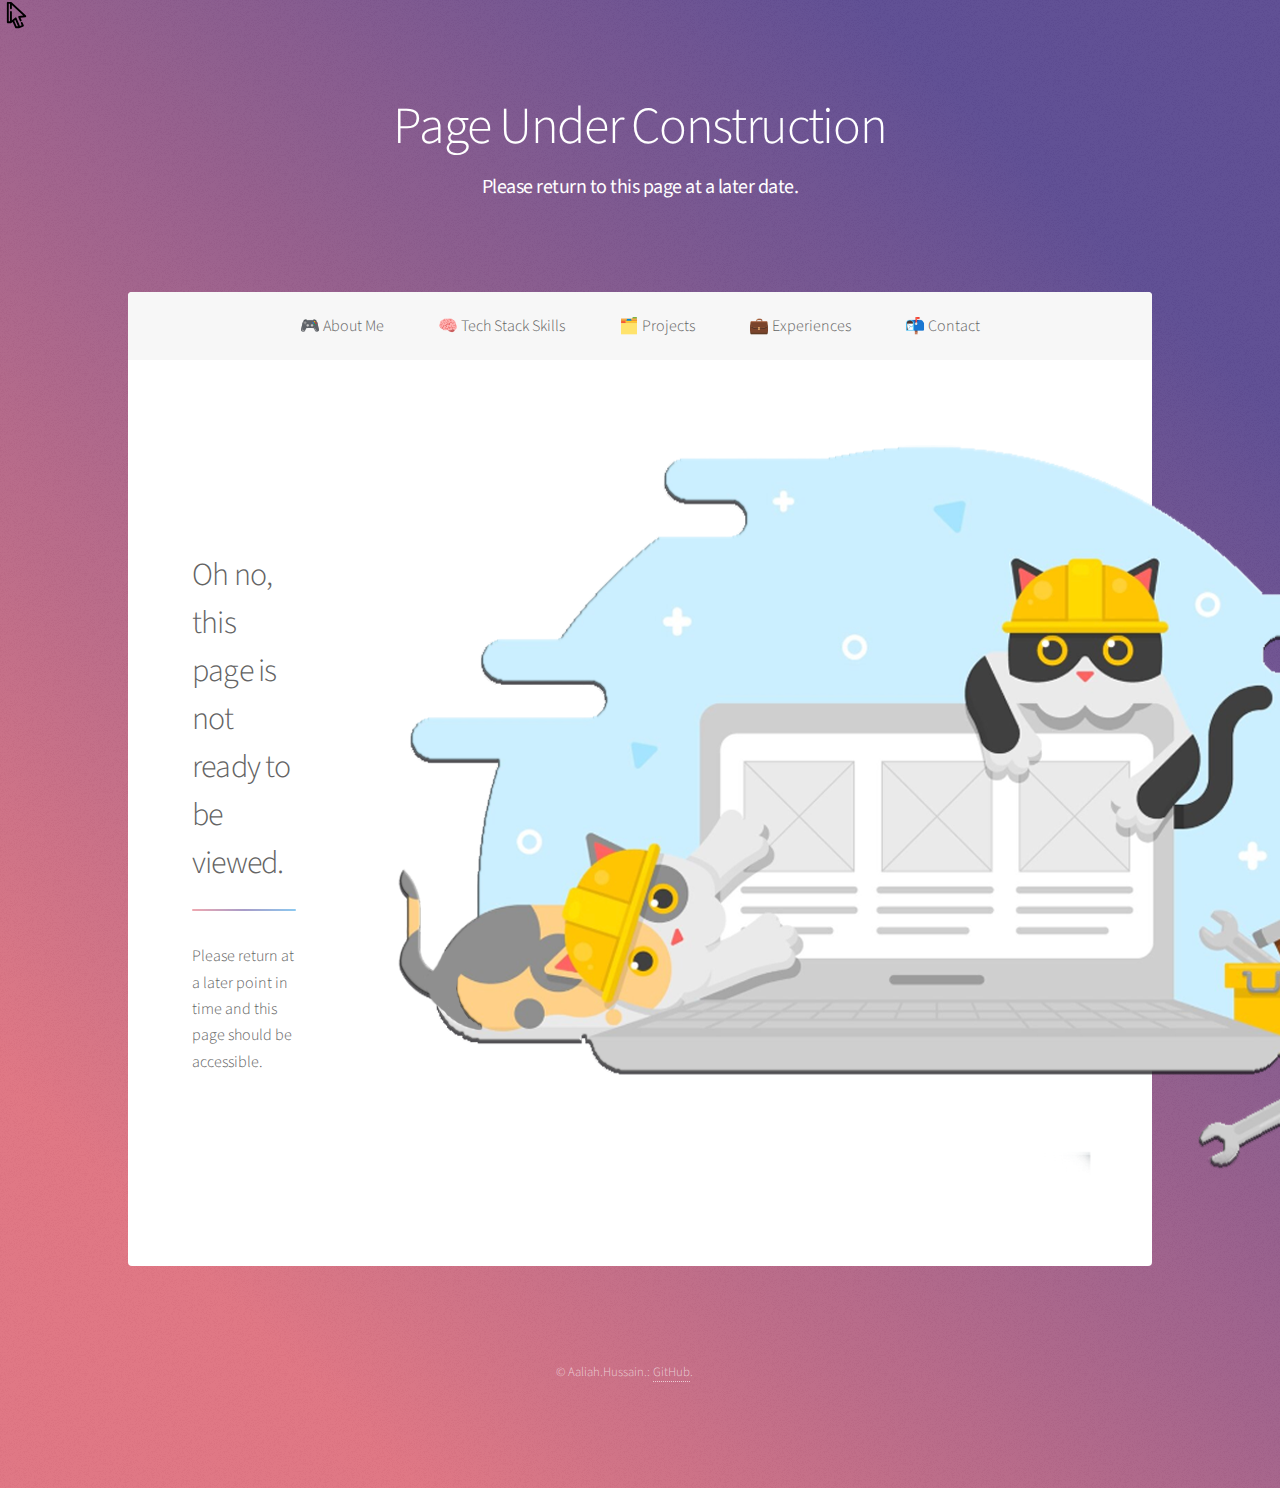
<file: underConstruction.html>
<!DOCTYPE HTML>
<html>

<head>
    <title>Page Unavailable</title>
    <meta charset="utf-8" />
    <meta name="viewport" content="width=device-width, initial-scale=1, user-scalable=no" />

    <!-- Favicon Icon -->
    <link rel="apple-touch-icon" sizes="180x180" href="../images/favicon_io/apple-touch-icon.png">
    <link rel="icon" type="image/png" sizes="32x32" href="../images/favicon_io/favicon-32x32.png">
    <link rel="icon" type="image/png" sizes="16x16" href="../images/favicon_io/favicon-16x16.png">
    <link rel="shortcut icon" href="../images/favicon_io/favicon.ico">
    <meta name="msapplication-config" content="../images/favicon_io/browserconfig.xml">

    <!-- CSS -->
    <link rel="manifest" href="../images/favicon_io/site.webmanifest">
    <link rel="stylesheet" href="../assets/css/main.css" />
    <link rel="stylesheet" href="../assets/css/cursor.css">
</head>

<!-- Header -->
<header id="header" class="alt">
    <h1>Page Under Construction</h1>
    <p><b>Please return to this page at a later date.</b></p>
</header>


<body class="is-preload">
    <!-- Wrapper -->
    <div id="wrapper">

        <!-- Nav -->
        <nav id="nav">
            <ul>
                <li><a href="../index.html#intro">🎮 About Me</a></li>
                <li><a href="../index.html#first">🧠 Tech Stack Skills</a></li>
                <li><a href="../index.html#second">🗂️ Projects</a></li>
                <li><a href="../index.html#third">💼 Experiences</a></li>
                <li><a href="#cta">📬 Contact</a></li>
            </ul>
        </nav>

        <!-- Main -->
        <div id="main">

            <!-- Page Update -->
            <section id="first" class="main">
                <div class="spotlight">
                    <div class="content">
                        <header class="major">
                            <h2>Oh no, this page is not ready to be viewed. </h2>
                        </header>

                        <p>Please return at a later point in time and this page should be accessible.</p>
                    </div>
                    <span class="image-cat"><img src="../images/construction_images/Cat_Under_Construction.png"
                            alt="Under Construction!" /></span>

                    <!-- TODO: Add a cooldown timer with a button to reduce the time left -->
                </div>
            </section>
        </div>

        <!-- Footer -->
        <footer id="footer">
            <p class="copyright">
                &copy; Aaliah.Hussain.<span id="year"></span>:
                <a href="https://github.com/Taigar17/MyPortfolioWebsite.git">GitHub</a>.
            </p>
        </footer>

    </div>

    <!-- Links & Scripts -->
    <!-- CSS -->
    <link rel="stylesheet" href="https://cdnjs.cloudflare.com/ajax/libs/font-awesome/6.5.0/css/all.min.css" />

    <!-- JavaScript -->
    <script src="../assets/js/jquery.min.js"></script>
    <script src="../assets/js/jquery.scrollex.min.js"></script>
    <script src="../assets/js/jquery.scrolly.min.js"></script>
    <script src="../assets/js/browser.min.js"></script>
    <script src="../assets/js/breakpoints.min.js"></script>
    <script src="../assets/js/util.js"></script>
    <script src="../assets/js/main.js"></script>
    <script src="../assets/js/currentdate.js"></script>
    <script src="../assets/js/cursor.js"></script>

</body>

</html>
</file>
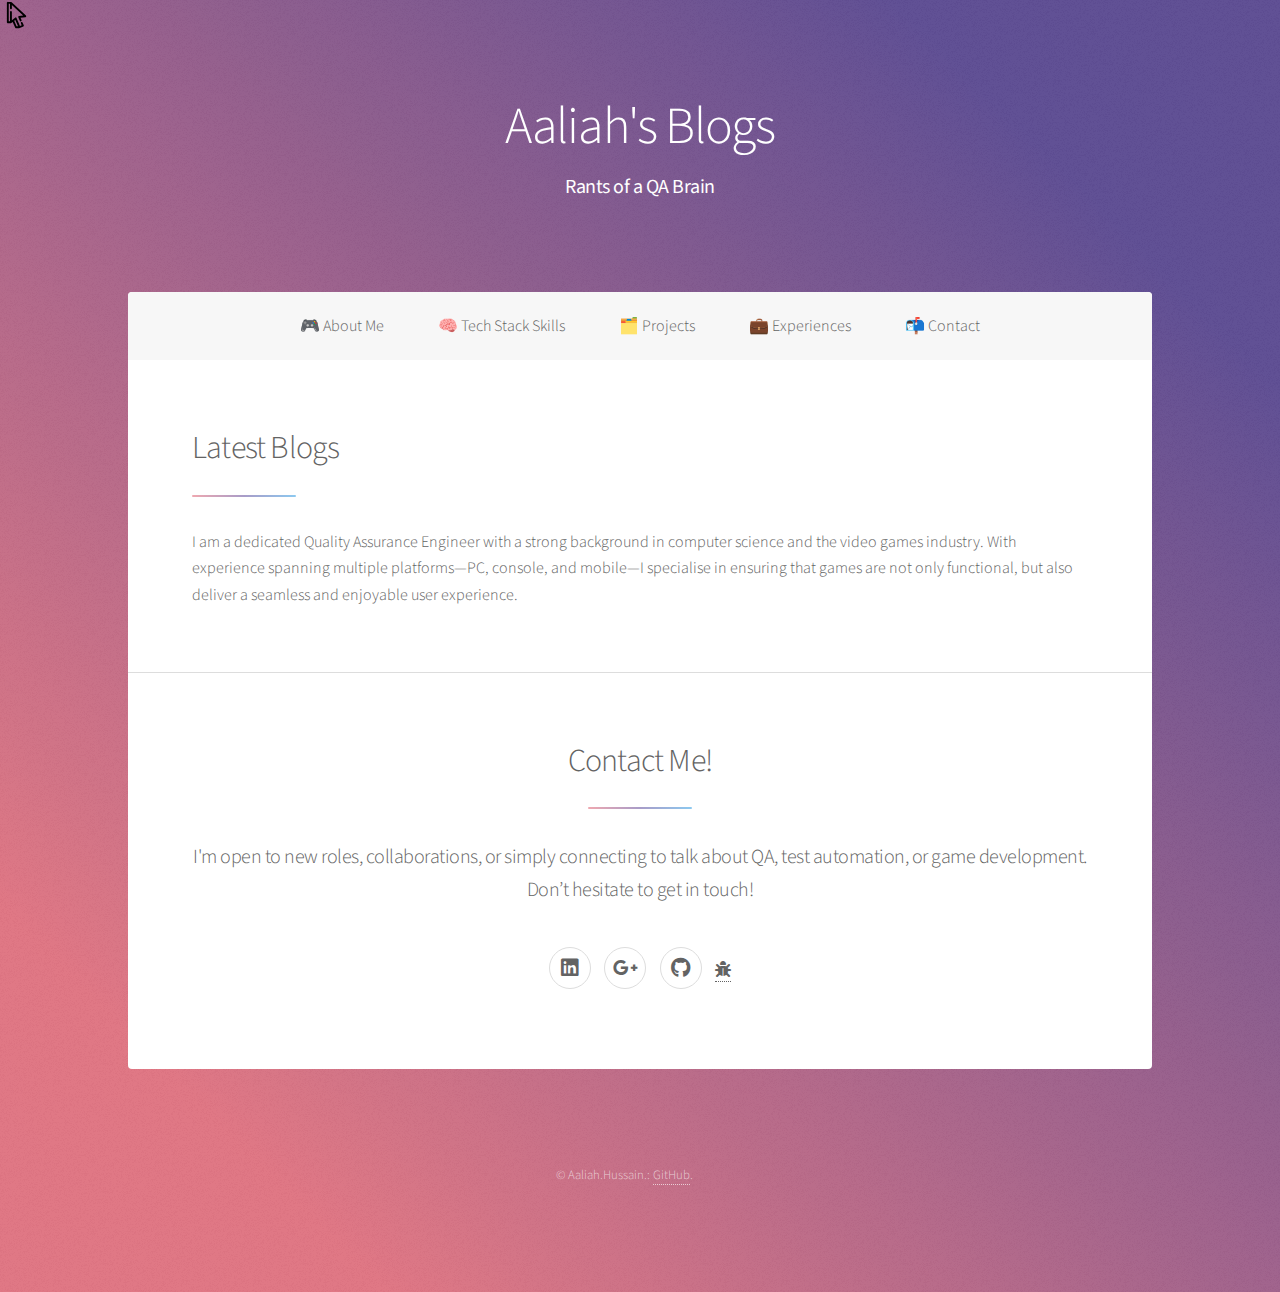
<file: webpages/blog.html>
<!DOCTYPE HTML>
<html>

<head>
    <title>Aaliah's Blogs</title>
    <meta charset="utf-8" />
    <meta name="viewport" content="width=device-width, initial-scale=1, user-scalable=no" />

	<!-- Favicon Icon -->
	<link rel="apple-touch-icon" sizes="180x180" href="../images/favicon_io/apple-touch-icon.png">
	<link rel="icon" type="image/png" sizes="32x32" href="../images/favicon_io/favicon-32x32.png">
	<link rel="icon" type="image/png" sizes="16x16" href="../images/favicon_io/favicon-16x16.png">
	<link rel="shortcut icon" href="../images/favicon_io/favicon.ico">
	<meta name="msapplication-config" content="../images/favicon_io/browserconfig.xml">

	<!-- CSS -->
	<link rel="manifest" href="../images/favicon_io/site.webmanifest">
	<link rel="stylesheet" href="../assets/css/main.css" />
	<link rel="stylesheet" href="../assets/css/cursor.css">
</head>

<body class="is-preload">
    <!-- Wrapper -->
    <div id="wrapper">

        <!-- Header -->
        <header id="header" class="alt">
            <h1>Aaliah's Blogs</h1>
            <p><b>Rants of a QA Brain</b></p>
        </header>

        <!-- Nav -->
        <nav id="nav">
            <ul>
                <li><a href="../webpages/index.html#intro">🎮 About Me</a></li>
                <li><a href="../webpages/index.html#first">🧠 Tech Stack Skills</a></li>
                <li><a href="../webpages/index.html#second">🗂️ Projects</a></li>
                <li><a href="../webpages/index.html#third">💼 Experiences</a></li>
                <li><a href="#cta">📬 Contact</a></li>
            </ul>
        </nav>

        <!-- Main -->
        <div id="main">

            <!-- Latest Blogs -->
            <section id="first" class="main">
                <div class="spotlight">
                    <div class="content">
                        <header class="major">
                            <h2>Latest Blogs</h2>
                        </header>
                        <p>I am a dedicated Quality Assurance Engineer with a strong background in computer science
                            and the video games industry.
                            With experience spanning multiple platforms—PC, console, and mobile—I specialise in ensuring
                            that games are not only functional, but also deliver a seamless and enjoyable user
                            experience.</p>
                    </div>
                </div>
            </section>

            <!-- Contact Me -->
            <section id="cta" class="main special">
                <header class="major">
                    <h2>Contact Me!</h2>
                    <p>I'm open to new roles, collaborations, or simply connecting to talk about QA, test automation, or
                        game development. Don’t hesitate to get in touch!</p>
                    <section>
                        <ul class="icons">
                            <li><a href="https://www.linkedin.com/in/aaliah-h-4b7028173/"
                                    class="icon brands fa-linkedin alt"><span class="label">LinkedIn</span></a></li>
                            <li><a href="mailto:akhussain145@gmail.com" class="icon brands fa-google-plus-g alt"><span
                                        class="label">Gmail</span></a></li>
                            <li><a href="https://github.com/Taigar17" class="icon brands fa-github alt"><span
                                        class="label">GitHub</span></a></li>
                            <li><a href="https://www.ministryoftesting.com/p/aaliah96" class="icon-circle"><i
                                        class="fas fa-bug"></i><span class="label"></span></a></li>
                        </ul>
                    </section>
                </header>
            </section>

        </div>

        <!-- Footer -->
        <footer id="footer">
            <p class="copyright">
                &copy; Aaliah.Hussain.<span id="year"></span>:
                <a href="https://github.com/Taigar17/MyPortfolioWebsite.git">GitHub</a>.
            </p>
        </footer>

    </div>

    <!-- Links & Scripts -->
    <!-- CSS -->
    <link rel="stylesheet" href="https://cdnjs.cloudflare.com/ajax/libs/font-awesome/6.5.0/css/all.min.css" />

    <!-- JavaScript -->
    <script src="../assets/js/jquery.min.js"></script>
    <script src="../assets/js/jquery.scrollex.min.js"></script>
    <script src="../assets/js/jquery.scrolly.min.js"></script>
    <script src="../assets/js/browser.min.js"></script>
    <script src="../assets/js/breakpoints.min.js"></script>
    <script src="../assets/js/util.js"></script>
    <script src="../assets/js/main.js"></script>
    <script src="../assets/js/currentdate.js"></script>
    <script src="../assets/js/cursor.js"></script>

</body>

</html>
</file>
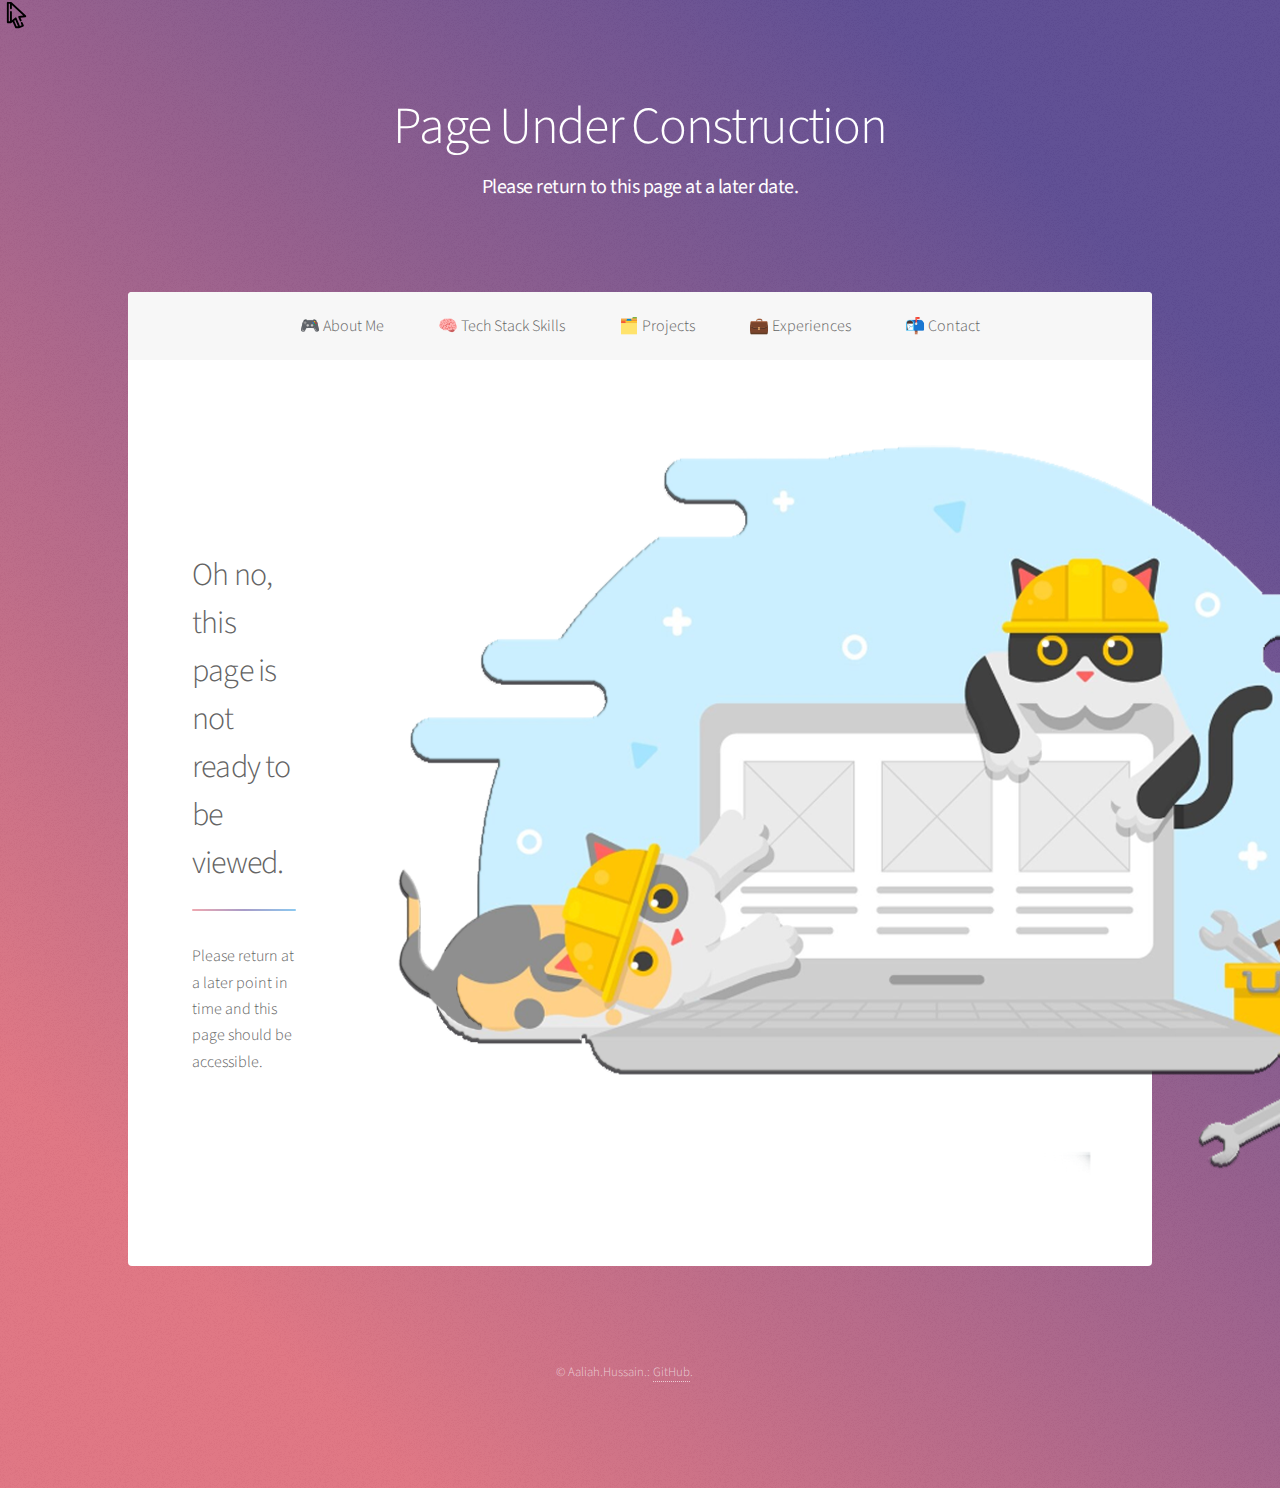
<file: webpages/underConstruction.html>
<!DOCTYPE HTML>
<html>

<head>
    <title>Page Unavailable</title>
    <meta charset="utf-8" />
    <meta name="viewport" content="width=device-width, initial-scale=1, user-scalable=no" />

    <!-- Favicon Icon -->
    <link rel="apple-touch-icon" sizes="180x180" href="../images/favicon_io/apple-touch-icon.png">
    <link rel="icon" type="image/png" sizes="32x32" href="../images/favicon_io/favicon-32x32.png">
    <link rel="icon" type="image/png" sizes="16x16" href="../images/favicon_io/favicon-16x16.png">
    <link rel="shortcut icon" href="../images/favicon_io/favicon.ico">
    <meta name="msapplication-config" content="../images/favicon_io/browserconfig.xml">

    <!-- CSS -->
    <link rel="manifest" href="../images/favicon_io/site.webmanifest">
    <link rel="stylesheet" href="../assets/css/main.css" />
    <link rel="stylesheet" href="../assets/css/cursor.css">
    <link rel="stylesheet" href="../assets/css/blog.css" />
</head>

<!-- Header -->
<header id="header" class="alt">
    <h1>Page Under Construction</h1>
    <p><b>Please return to this page at a later date.</b></p>
</header>


<body class="is-preload">
    <!-- Wrapper -->
    <div id="wrapper">

        <!-- Nav -->
        <nav id="nav">
            <ul>
                <li><a href="../webpages/index.html#intro">🎮 About Me</a></li>
                <li><a href="../webpages/index.html#first">🧠 Tech Stack Skills</a></li>
                <li><a href="../webpages/index.html#second">🗂️ Projects</a></li>
                <li><a href="../webpages/index.html#third">💼 Experiences</a></li>
                <li><a href="#cta">📬 Contact</a></li>
            </ul>
        </nav>

        <!-- Main -->
        <div id="main">

            <!-- Page Update -->
            <section id="first" class="main">
                <div class="spotlight">
                    <div class="content">
                        <header class="major">
                            <h2>Oh no, this page is not ready to be viewed. </h2>
                        </header>

                        <p>Please return at a later point in time and this page should be accessible.</p>
                    </div>
                    <span class="image-cat"><img src="../images/construction_images/Cat_Under_Construction.png"
                            alt="Under Construction!" /></span>

                            <!-- TODO: Add a cooldown timer with a button to reduce the time left -->
                </div>
            </section>
        </div>

        <!-- Footer -->
        <footer id="footer">
            <p class="copyright">
                &copy; Aaliah.Hussain.<span id="year"></span>:
                <a href="https://github.com/Taigar17/MyPortfolioWebsite.git">GitHub</a>.
            </p>
        </footer>

    </div>

    <!-- Links & Scripts -->
    <!-- CSS -->
    <link rel="stylesheet" href="https://cdnjs.cloudflare.com/ajax/libs/font-awesome/6.5.0/css/all.min.css" />

    <!-- JavaScript -->
    <script src="../assets/js/jquery.min.js"></script>
    <script src="../assets/js/jquery.scrollex.min.js"></script>
    <script src="../assets/js/jquery.scrolly.min.js"></script>
    <script src="../assets/js/browser.min.js"></script>
    <script src="../assets/js/breakpoints.min.js"></script>
    <script src="../assets/js/util.js"></script>
    <script src="../assets/js/main.js"></script>
    <script src="../assets/js/currentdate.js"></script>
    <script src="../assets/js/cursor.js"></script>
    <script src="../assets/js/blogdata.js"></script>
    <script src="../assets/js/blog.js"></script>

</body>

</html>
</file>
<file: assets/css/cursor.css>
@media (hover: hover) and (pointer: fine) {
  /* Hide the system cursor on all elements */
  * {
    cursor: none !important;
  }

  /* Custom cursor div */
  .custom-cursor {
    position: fixed;
    top: 0;
    left: 0;
    width: 30px; /* Resize here */
    height: 30px;
    background: url("../svg/custom-cursor-hover.svg") no-repeat center/contain;
    pointer-events: none;
    z-index: 99999; /* Increased z-index to stay on top */
    transition: transform 0.05s linear;
  }

  /* Change to click version */
  .custom-cursor.clicking {
    background-image: url("../svg/custom-cursor-click.svg");
  }
}
</file>
<file: assets/css/icon-resize.css>
/* Default PC size */
.logo img {
  width: 8000px;
  height: auto;
}

/* Android */
body.android .logo img {
  width: 500px;
}

/* iOS */
body.ios .logo img {
  width: 500px;
}
</file>
<file: assets/css/image-slideshow.css>
.slider-container {
  width: 1000px;
  overflow: hidden;
  margin: 0 auto;
  padding: 10px 0;
}

.slider {
  display: flex;
  gap: 20px;
}

.slider img {
  width: 250px;
  height: 400px;
  object-fit: cover;
  border-radius: 30px;
  flex-shrink: 0;
  transition: transform 0.3s ease;
  cursor: pointer;
}

.slider img:hover {
  transform: scale(1.2);
  z-index: 10;
  position: relative;
}
</file>
<file: assets/css/noscript.css>
/* Header */

body.is-preload #header.alt > * {
  opacity: 1;
}

body.is-preload #header.alt .logo {
  -moz-transform: none;
  -webkit-transform: none;
  -ms-transform: none;
  transform: none;
}
</file>
<file: assets/css/blog.css>
#blog-list {
  display: flex;
  flex-wrap: wrap;
  gap: 20px;
}

.blog-item {
  width: 200px;
  border: 1px solid #ddd;
  border-radius: 8px;
  overflow: hidden;
  text-align: center;
  transition: box-shadow 0.3s ease;
}

.blog-item:hover {
  box-shadow: 0 4px 15px rgba(0, 0, 0, 0.2);
}

.blog-item img {
  width: 100%;
  height: 140px;
  object-fit: cover;
}

.blog-item h3 {
  font-size: 1.1rem;
  margin: 10px 0;
  padding: 0 10px;
  color: #333;
}

.blog-item a {
  text-decoration: none;
  color: inherit;
}
</file>
<file: assets/css/main.css>
@import url(fontawesome-all.min.css);
@import "https://fonts.googleapis.com/css?family=Source+Sans+Pro:300,400";

html,
body,
div,
span,
applet,
object,
iframe,
h1,
h2,
h3,
h4,
h5,
h6,
p,
blockquote,
pre,
a,
abbr,
acronym,
address,
big,
cite,
code,
del,
dfn,
em,
img,
ins,
kbd,
q,
s,
samp,
small,
strike,
strong,
sub,
sup,
tt,
var,
b,
u,
i,
center,
dl,
dt,
dd,
ol,
ul,
li,
fieldset,
form,
label,
legend,
table,
caption,
tbody,
tfoot,
thead,
tr,
th,
td,
article,
aside,
canvas,
details,
embed,
figure,
figcaption,
footer,
header,
hgroup,
menu,
nav,
output,
ruby,
section,
summary,
time,
mark,
audio,
video {
  margin: 0;
  padding: 0;
  border: 0;
  font-size: 100%;
  font: inherit;
  vertical-align: baseline;
}

article,
aside,
details,
figcaption,
figure,
footer,
header,
hgroup,
menu,
nav,
section {
  display: block;
}

body {
  line-height: 1;
}

ol,
ul {
  list-style: none;
}

blockquote,
q {
  quotes: none;
}

blockquote:before,
blockquote:after,
q:before,
q:after {
  content: "";
  content: none;
}

table {
  border-collapse: collapse;
  border-spacing: 0;
}

body {
  -webkit-text-size-adjust: none;
}

mark {
  background-color: transparent;
  color: inherit;
}

input::-moz-focus-inner {
  border: 0;
  padding: 0;
}

input,
select,
textarea {
  -moz-appearance: none;
  -webkit-appearance: none;
  -ms-appearance: none;
  appearance: none;
}

/* Basic */

@-ms-viewport {
  width: device-width;
}

body {
  -ms-overflow-style: scrollbar;
}

@media screen and (max-width: 480px) {
  html,
  body {
    min-width: 320px;
  }
}

html {
  box-sizing: border-box;
}

*,
*:before,
*:after {
  box-sizing: inherit;
}

body {
  background-color: #935d8c;
  background-image: url("images/overlay.png"),
    -moz-linear-gradient(45deg, #e37682 15%, #5f4d93 85%);
  background-image: url("images/overlay.png"),
    -webkit-linear-gradient(45deg, #e37682 15%, #5f4d93 85%);
  background-image: url("images/overlay.png"),
    -ms-linear-gradient(45deg, #e37682 15%, #5f4d93 85%);
  background-image: url("images/overlay.png"),
    linear-gradient(45deg, #e37682 15%, #5f4d93 85%);
}

body.is-preload *,
body.is-preload *:before,
body.is-preload *:after {
  -moz-animation: none !important;
  -webkit-animation: none !important;
  -ms-animation: none !important;
  animation: none !important;
  -moz-transition: none !important;
  -webkit-transition: none !important;
  -ms-transition: none !important;
  transition: none !important;
}

/* Type */

body {
  background-color: #935d8c;
  color: rgba(255, 255, 255, 0.65);
}

body,
input,
select,
textarea {
  font-family: "Source Sans Pro", Helvetica, sans-serif;
  font-size: 17pt;
  font-weight: 300;
  line-height: 1.65;
}

@media screen and (max-width: 1680px) {
  body,
  input,
  select,
  textarea {
    font-size: 14pt;
  }
}

@media screen and (max-width: 1280px) {
  body,
  input,
  select,
  textarea {
    font-size: 12pt;
  }
}

@media screen and (max-width: 360px) {
  body,
  input,
  select,
  textarea {
    font-size: 11pt;
  }
}

a {
  -moz-transition: color 0.2s ease, border-bottom 0.2s ease;
  -webkit-transition: color 0.2s ease, border-bottom 0.2s ease;
  -ms-transition: color 0.2s ease, border-bottom 0.2s ease;
  transition: color 0.2s ease, border-bottom 0.2s ease;
  text-decoration: none;
  border-bottom: dotted 1px;
  color: inherit;
}

a:hover {
  border-bottom-color: transparent;
}

strong,
b {
  font-weight: 400;
}

em,
i {
  font-style: italic;
}

p {
  margin: 0 0 2em 0;
}

p.content {
  -moz-columns: 20em 2;
  -webkit-columns: 20em 2;
  -ms-columns: 20em 2;
  columns: 20em 2;
  -moz-column-gap: 2em;
  -webkit-column-gap: 2em;
  -ms-column-gap: 2em;
  column-gap: 2em;
  text-align: justify;
}

h1,
h2,
h3,
h4,
h5,
h6 {
  font-weight: 300;
  line-height: 1.5;
  margin: 0 0 0.7em 0;
  letter-spacing: -0.025em;
}

h1 a,
h2 a,
h3 a,
h4 a,
h5 a,
h6 a {
  color: inherit;
  text-decoration: none;
}

h1 {
  font-size: 2.5em;
  line-height: 1.2;
}

h2 {
  font-size: 1.5em;
}

h3 {
  font-size: 1.25em;
}

h4 {
  font-size: 1.1em;
}

h5 {
  font-size: 0.9em;
}

h6 {
  font-size: 0.7em;
}

@media screen and (max-width: 736px) {
  h1 {
    font-size: 2em;
  }
}

sub {
  font-size: 0.8em;
  position: relative;
  top: 0.5em;
}

sup {
  font-size: 0.8em;
  position: relative;
  top: -0.5em;
}

blockquote {
  border-left: solid 4px;
  font-style: italic;
  margin: 0 0 2em 0;
  padding: 0.5em 0 0.5em 2em;
}

code {
  border-radius: 8px;
  border: solid 1px;
  font-family: "Courier New", monospace;
  font-size: 0.9em;
  margin: 0 0.25em;
  padding: 0.25em 0.65em;
}

pre {
  -webkit-overflow-scrolling: touch;
  font-family: "Courier New", monospace;
  font-size: 0.9em;
  margin: 0 0 2em 0;
}

pre code {
  display: block;
  line-height: 1.75;
  padding: 1em 1.5em;
  overflow-x: auto;
}

hr {
  border: 0;
  border-bottom: solid 1px;
  margin: 2em 0;
}

hr.major {
  margin: 3em 0;
}

.align-left {
  text-align: left;
}

.align-center {
  text-align: center;
}

.align-right {
  text-align: right;
}

input,
select,
textarea {
  color: #ffffff;
}

a:hover {
  color: #ffffff;
}

strong,
b {
  color: #ffffff;
}

h1,
h2,
h3,
h4,
h5,
h6 {
  color: #ffffff;
}

blockquote {
  border-left-color: rgba(255, 255, 255, 0.35);
}

code {
  background: rgba(255, 255, 255, 0.075);
  border-color: rgba(255, 255, 255, 0.35);
}

hr {
  border-bottom-color: rgba(255, 255, 255, 0.35);
}

/* Row */

.row {
  display: flex;
  flex-wrap: wrap;
  box-sizing: border-box;
  align-items: stretch;
}

.row > * {
  box-sizing: border-box;
}

.row.gtr-uniform > * > :last-child {
  margin-bottom: 0;
}

.row.aln-left {
  justify-content: flex-start;
}

.row.aln-center {
  justify-content: center;
}

.row.aln-right {
  justify-content: flex-end;
}

.row.aln-top {
  align-items: flex-start;
}

.row.aln-middle {
  align-items: center;
}

.row.aln-bottom {
  align-items: flex-end;
}

.row > .imp {
  order: -1;
}

.row > .col-1 {
  width: 8.33333%;
}

.row > .off-1 {
  margin-left: 8.33333%;
}

.row > .col-2 {
  width: 16.66667%;
}

.row > .off-2 {
  margin-left: 16.66667%;
}

.row > .col-3 {
  width: 25%;
}

.row > .off-3 {
  margin-left: 25%;
}

.row > .col-4 {
  width: 33.33333%;
}

.row > .off-4 {
  margin-left: 33.33333%;
}

.row > .col-5 {
  width: 41.66667%;
}

.row > .off-5 {
  margin-left: 41.66667%;
}

.row > .col-6 {
  width: 50%;
}

.row > .off-6 {
  margin-left: 50%;
}

.row > .col-7 {
  width: 58.33333%;
}

.row > .off-7 {
  margin-left: 58.33333%;
}

.row > .col-8 {
  width: 66.66667%;
}

.row > .off-8 {
  margin-left: 66.66667%;
}

.row > .col-9 {
  width: 75%;
}

.row > .off-9 {
  margin-left: 75%;
}

.row > .col-10 {
  width: 83.33333%;
}

.row > .off-10 {
  margin-left: 83.33333%;
}

.row > .col-11 {
  width: 91.66667%;
}

.row > .off-11 {
  margin-left: 91.66667%;
}

.row > .col-12 {
  width: 100%;
}

.row > .off-12 {
  margin-left: 100%;
}

.row.gtr-0 {
  margin-top: 0;
  margin-left: 0em;
}

.row.gtr-0 > * {
  padding: 0 0 0 0em;
}

.row.gtr-0.gtr-uniform {
  margin-top: 0em;
}

.row.gtr-0.gtr-uniform > * {
  padding-top: 0em;
}

.row.gtr-25 {
  margin-top: 0;
  margin-left: -0.375em;
}

.row.gtr-25 > * {
  padding: 0 0 0 0.375em;
}

.row.gtr-25.gtr-uniform {
  margin-top: -0.375em;
}

.row.gtr-25.gtr-uniform > * {
  padding-top: 0.375em;
}

.row.gtr-50 {
  margin-top: 0;
  margin-left: -0.75em;
}

.row.gtr-50 > * {
  padding: 0 0 0 0.75em;
}

.row.gtr-50.gtr-uniform {
  margin-top: -0.75em;
}

.row.gtr-50.gtr-uniform > * {
  padding-top: 0.75em;
}

.row {
  margin-top: 0;
  margin-left: -1.5em;
}

.row > * {
  padding: 0 0 0 1.5em;
}

.row.gtr-uniform {
  margin-top: -1.5em;
}

.row.gtr-uniform > * {
  padding-top: 1.5em;
}

.row.gtr-150 {
  margin-top: 0;
  margin-left: -2.25em;
}

.row.gtr-150 > * {
  padding: 0 0 0 2.25em;
}

.row.gtr-150.gtr-uniform {
  margin-top: -2.25em;
}

.row.gtr-150.gtr-uniform > * {
  padding-top: 2.25em;
}

.row.gtr-200 {
  margin-top: 0;
  margin-left: -3em;
}

.row.gtr-200 > * {
  padding: 0 0 0 3em;
}

.row.gtr-200.gtr-uniform {
  margin-top: -3em;
}

.row.gtr-200.gtr-uniform > * {
  padding-top: 3em;
}

@media screen and (max-width: 1680px) {
  .row {
    display: flex;
    flex-wrap: wrap;
    box-sizing: border-box;
    align-items: stretch;
  }

  .row > * {
    box-sizing: border-box;
  }

  .row.gtr-uniform > * > :last-child {
    margin-bottom: 0;
  }

  .row.aln-left {
    justify-content: flex-start;
  }

  .row.aln-center {
    justify-content: center;
  }

  .row.aln-right {
    justify-content: flex-end;
  }

  .row.aln-top {
    align-items: flex-start;
  }

  .row.aln-middle {
    align-items: center;
  }

  .row.aln-bottom {
    align-items: flex-end;
  }

  .row > .imp-xlarge {
    order: -1;
  }

  .row > .col-1-xlarge {
    width: 8.33333%;
  }

  .row > .off-1-xlarge {
    margin-left: 8.33333%;
  }

  .row > .col-2-xlarge {
    width: 16.66667%;
  }

  .row > .off-2-xlarge {
    margin-left: 16.66667%;
  }

  .row > .col-3-xlarge {
    width: 25%;
  }

  .row > .off-3-xlarge {
    margin-left: 25%;
  }

  .row > .col-4-xlarge {
    width: 33.33333%;
  }

  .row > .off-4-xlarge {
    margin-left: 33.33333%;
  }

  .row > .col-5-xlarge {
    width: 41.66667%;
  }

  .row > .off-5-xlarge {
    margin-left: 41.66667%;
  }

  .row > .col-6-xlarge {
    width: 50%;
  }

  .row > .off-6-xlarge {
    margin-left: 50%;
  }

  .row > .col-7-xlarge {
    width: 58.33333%;
  }

  .row > .off-7-xlarge {
    margin-left: 58.33333%;
  }

  .row > .col-8-xlarge {
    width: 66.66667%;
  }

  .row > .off-8-xlarge {
    margin-left: 66.66667%;
  }

  .row > .col-9-xlarge {
    width: 75%;
  }

  .row > .off-9-xlarge {
    margin-left: 75%;
  }

  .row > .col-10-xlarge {
    width: 83.33333%;
  }

  .row > .off-10-xlarge {
    margin-left: 83.33333%;
  }

  .row > .col-11-xlarge {
    width: 91.66667%;
  }

  .row > .off-11-xlarge {
    margin-left: 91.66667%;
  }

  .row > .col-12-xlarge {
    width: 100%;
  }

  .row > .off-12-xlarge {
    margin-left: 100%;
  }

  .row.gtr-0 {
    margin-top: 0;
    margin-left: 0em;
  }

  .row.gtr-0 > * {
    padding: 0 0 0 0em;
  }

  .row.gtr-0.gtr-uniform {
    margin-top: 0em;
  }

  .row.gtr-0.gtr-uniform > * {
    padding-top: 0em;
  }

  .row.gtr-25 {
    margin-top: 0;
    margin-left: -0.375em;
  }

  .row.gtr-25 > * {
    padding: 0 0 0 0.375em;
  }

  .row.gtr-25.gtr-uniform {
    margin-top: -0.375em;
  }

  .row.gtr-25.gtr-uniform > * {
    padding-top: 0.375em;
  }

  .row.gtr-50 {
    margin-top: 0;
    margin-left: -0.75em;
  }

  .row.gtr-50 > * {
    padding: 0 0 0 0.75em;
  }

  .row.gtr-50.gtr-uniform {
    margin-top: -0.75em;
  }

  .row.gtr-50.gtr-uniform > * {
    padding-top: 0.75em;
  }

  .row {
    margin-top: 0;
    margin-left: -1.5em;
  }

  .row > * {
    padding: 0 0 0 1.5em;
  }

  .row.gtr-uniform {
    margin-top: -1.5em;
  }

  .row.gtr-uniform > * {
    padding-top: 1.5em;
  }

  .row.gtr-150 {
    margin-top: 0;
    margin-left: -2.25em;
  }

  .row.gtr-150 > * {
    padding: 0 0 0 2.25em;
  }

  .row.gtr-150.gtr-uniform {
    margin-top: -2.25em;
  }

  .row.gtr-150.gtr-uniform > * {
    padding-top: 2.25em;
  }

  .row.gtr-200 {
    margin-top: 0;
    margin-left: -3em;
  }

  .row.gtr-200 > * {
    padding: 0 0 0 3em;
  }

  .row.gtr-200.gtr-uniform {
    margin-top: -3em;
  }

  .row.gtr-200.gtr-uniform > * {
    padding-top: 3em;
  }
}

@media screen and (max-width: 1280px) {
  .row {
    display: flex;
    flex-wrap: wrap;
    box-sizing: border-box;
    align-items: stretch;
  }

  .row > * {
    box-sizing: border-box;
  }

  .row.gtr-uniform > * > :last-child {
    margin-bottom: 0;
  }

  .row.aln-left {
    justify-content: flex-start;
  }

  .row.aln-center {
    justify-content: center;
  }

  .row.aln-right {
    justify-content: flex-end;
  }

  .row.aln-top {
    align-items: flex-start;
  }

  .row.aln-middle {
    align-items: center;
  }

  .row.aln-bottom {
    align-items: flex-end;
  }

  .row > .imp-large {
    order: -1;
  }

  .row > .col-1-large {
    width: 8.33333%;
  }

  .row > .off-1-large {
    margin-left: 8.33333%;
  }

  .row > .col-2-large {
    width: 16.66667%;
  }

  .row > .off-2-large {
    margin-left: 16.66667%;
  }

  .row > .col-3-large {
    width: 25%;
  }

  .row > .off-3-large {
    margin-left: 25%;
  }

  .row > .col-4-large {
    width: 33.33333%;
  }

  .row > .off-4-large {
    margin-left: 33.33333%;
  }

  .row > .col-5-large {
    width: 41.66667%;
  }

  .row > .off-5-large {
    margin-left: 41.66667%;
  }

  .row > .col-6-large {
    width: 50%;
  }

  .row > .off-6-large {
    margin-left: 50%;
  }

  .row > .col-7-large {
    width: 58.33333%;
  }

  .row > .off-7-large {
    margin-left: 58.33333%;
  }

  .row > .col-8-large {
    width: 66.66667%;
  }

  .row > .off-8-large {
    margin-left: 66.66667%;
  }

  .row > .col-9-large {
    width: 75%;
  }

  .row > .off-9-large {
    margin-left: 75%;
  }

  .row > .col-10-large {
    width: 83.33333%;
  }

  .row > .off-10-large {
    margin-left: 83.33333%;
  }

  .row > .col-11-large {
    width: 91.66667%;
  }

  .row > .off-11-large {
    margin-left: 91.66667%;
  }

  .row > .col-12-large {
    width: 100%;
  }

  .row > .off-12-large {
    margin-left: 100%;
  }

  .row.gtr-0 {
    margin-top: 0;
    margin-left: 0em;
  }

  .row.gtr-0 > * {
    padding: 0 0 0 0em;
  }

  .row.gtr-0.gtr-uniform {
    margin-top: 0em;
  }

  .row.gtr-0.gtr-uniform > * {
    padding-top: 0em;
  }

  .row.gtr-25 {
    margin-top: 0;
    margin-left: -0.375em;
  }

  .row.gtr-25 > * {
    padding: 0 0 0 0.375em;
  }

  .row.gtr-25.gtr-uniform {
    margin-top: -0.375em;
  }

  .row.gtr-25.gtr-uniform > * {
    padding-top: 0.375em;
  }

  .row.gtr-50 {
    margin-top: 0;
    margin-left: -0.75em;
  }

  .row.gtr-50 > * {
    padding: 0 0 0 0.75em;
  }

  .row.gtr-50.gtr-uniform {
    margin-top: -0.75em;
  }

  .row.gtr-50.gtr-uniform > * {
    padding-top: 0.75em;
  }

  .row {
    margin-top: 0;
    margin-left: -1.5em;
  }

  .row > * {
    padding: 0 0 0 1.5em;
  }

  .row.gtr-uniform {
    margin-top: -1.5em;
  }

  .row.gtr-uniform > * {
    padding-top: 1.5em;
  }

  .row.gtr-150 {
    margin-top: 0;
    margin-left: -2.25em;
  }

  .row.gtr-150 > * {
    padding: 0 0 0 2.25em;
  }

  .row.gtr-150.gtr-uniform {
    margin-top: -2.25em;
  }

  .row.gtr-150.gtr-uniform > * {
    padding-top: 2.25em;
  }

  .row.gtr-200 {
    margin-top: 0;
    margin-left: -3em;
  }

  .row.gtr-200 > * {
    padding: 0 0 0 3em;
  }

  .row.gtr-200.gtr-uniform {
    margin-top: -3em;
  }

  .row.gtr-200.gtr-uniform > * {
    padding-top: 3em;
  }
}

@media screen and (max-width: 980px) {
  .row {
    display: flex;
    flex-wrap: wrap;
    box-sizing: border-box;
    align-items: stretch;
  }

  .row > * {
    box-sizing: border-box;
  }

  .row.gtr-uniform > * > :last-child {
    margin-bottom: 0;
  }

  .row.aln-left {
    justify-content: flex-start;
  }

  .row.aln-center {
    justify-content: center;
  }

  .row.aln-right {
    justify-content: flex-end;
  }

  .row.aln-top {
    align-items: flex-start;
  }

  .row.aln-middle {
    align-items: center;
  }

  .row.aln-bottom {
    align-items: flex-end;
  }

  .row > .imp-medium {
    order: -1;
  }

  .row > .col-1-medium {
    width: 8.33333%;
  }

  .row > .off-1-medium {
    margin-left: 8.33333%;
  }

  .row > .col-2-medium {
    width: 16.66667%;
  }

  .row > .off-2-medium {
    margin-left: 16.66667%;
  }

  .row > .col-3-medium {
    width: 25%;
  }

  .row > .off-3-medium {
    margin-left: 25%;
  }

  .row > .col-4-medium {
    width: 33.33333%;
  }

  .row > .off-4-medium {
    margin-left: 33.33333%;
  }

  .row > .col-5-medium {
    width: 41.66667%;
  }

  .row > .off-5-medium {
    margin-left: 41.66667%;
  }

  .row > .col-6-medium {
    width: 50%;
  }

  .row > .off-6-medium {
    margin-left: 50%;
  }

  .row > .col-7-medium {
    width: 58.33333%;
  }

  .row > .off-7-medium {
    margin-left: 58.33333%;
  }

  .row > .col-8-medium {
    width: 66.66667%;
  }

  .row > .off-8-medium {
    margin-left: 66.66667%;
  }

  .row > .col-9-medium {
    width: 75%;
  }

  .row > .off-9-medium {
    margin-left: 75%;
  }

  .row > .col-10-medium {
    width: 83.33333%;
  }

  .row > .off-10-medium {
    margin-left: 83.33333%;
  }

  .row > .col-11-medium {
    width: 91.66667%;
  }

  .row > .off-11-medium {
    margin-left: 91.66667%;
  }

  .row > .col-12-medium {
    width: 100%;
  }

  .row > .off-12-medium {
    margin-left: 100%;
  }

  .row.gtr-0 {
    margin-top: 0;
    margin-left: 0em;
  }

  .row.gtr-0 > * {
    padding: 0 0 0 0em;
  }

  .row.gtr-0.gtr-uniform {
    margin-top: 0em;
  }

  .row.gtr-0.gtr-uniform > * {
    padding-top: 0em;
  }

  .row.gtr-25 {
    margin-top: 0;
    margin-left: -0.375em;
  }

  .row.gtr-25 > * {
    padding: 0 0 0 0.375em;
  }

  .row.gtr-25.gtr-uniform {
    margin-top: -0.375em;
  }

  .row.gtr-25.gtr-uniform > * {
    padding-top: 0.375em;
  }

  .row.gtr-50 {
    margin-top: 0;
    margin-left: -0.75em;
  }

  .row.gtr-50 > * {
    padding: 0 0 0 0.75em;
  }

  .row.gtr-50.gtr-uniform {
    margin-top: -0.75em;
  }

  .row.gtr-50.gtr-uniform > * {
    padding-top: 0.75em;
  }

  .row {
    margin-top: 0;
    margin-left: -1.5em;
  }

  .row > * {
    padding: 0 0 0 1.5em;
  }

  .row.gtr-uniform {
    margin-top: -1.5em;
  }

  .row.gtr-uniform > * {
    padding-top: 1.5em;
  }

  .row.gtr-150 {
    margin-top: 0;
    margin-left: -2.25em;
  }

  .row.gtr-150 > * {
    padding: 0 0 0 2.25em;
  }

  .row.gtr-150.gtr-uniform {
    margin-top: -2.25em;
  }

  .row.gtr-150.gtr-uniform > * {
    padding-top: 2.25em;
  }

  .row.gtr-200 {
    margin-top: 0;
    margin-left: -3em;
  }

  .row.gtr-200 > * {
    padding: 0 0 0 3em;
  }

  .row.gtr-200.gtr-uniform {
    margin-top: -3em;
  }

  .row.gtr-200.gtr-uniform > * {
    padding-top: 3em;
  }
}

@media screen and (max-width: 736px) {
  .row {
    display: flex;
    flex-wrap: wrap;
    box-sizing: border-box;
    align-items: stretch;
  }

  .row > * {
    box-sizing: border-box;
  }

  .row.gtr-uniform > * > :last-child {
    margin-bottom: 0;
  }

  .row.aln-left {
    justify-content: flex-start;
  }

  .row.aln-center {
    justify-content: center;
  }

  .row.aln-right {
    justify-content: flex-end;
  }

  .row.aln-top {
    align-items: flex-start;
  }

  .row.aln-middle {
    align-items: center;
  }

  .row.aln-bottom {
    align-items: flex-end;
  }

  .row > .imp-small {
    order: -1;
  }

  .row > .col-1-small {
    width: 8.33333%;
  }

  .row > .off-1-small {
    margin-left: 8.33333%;
  }

  .row > .col-2-small {
    width: 16.66667%;
  }

  .row > .off-2-small {
    margin-left: 16.66667%;
  }

  .row > .col-3-small {
    width: 25%;
  }

  .row > .off-3-small {
    margin-left: 25%;
  }

  .row > .col-4-small {
    width: 33.33333%;
  }

  .row > .off-4-small {
    margin-left: 33.33333%;
  }

  .row > .col-5-small {
    width: 41.66667%;
  }

  .row > .off-5-small {
    margin-left: 41.66667%;
  }

  .row > .col-6-small {
    width: 50%;
  }

  .row > .off-6-small {
    margin-left: 50%;
  }

  .row > .col-7-small {
    width: 58.33333%;
  }

  .row > .off-7-small {
    margin-left: 58.33333%;
  }

  .row > .col-8-small {
    width: 66.66667%;
  }

  .row > .off-8-small {
    margin-left: 66.66667%;
  }

  .row > .col-9-small {
    width: 75%;
  }

  .row > .off-9-small {
    margin-left: 75%;
  }

  .row > .col-10-small {
    width: 83.33333%;
  }

  .row > .off-10-small {
    margin-left: 83.33333%;
  }

  .row > .col-11-small {
    width: 91.66667%;
  }

  .row > .off-11-small {
    margin-left: 91.66667%;
  }

  .row > .col-12-small {
    width: 100%;
  }

  .row > .off-12-small {
    margin-left: 100%;
  }

  .row.gtr-0 {
    margin-top: 0;
    margin-left: 0em;
  }

  .row.gtr-0 > * {
    padding: 0 0 0 0em;
  }

  .row.gtr-0.gtr-uniform {
    margin-top: 0em;
  }

  .row.gtr-0.gtr-uniform > * {
    padding-top: 0em;
  }

  .row.gtr-25 {
    margin-top: 0;
    margin-left: -0.25em;
  }

  .row.gtr-25 > * {
    padding: 0 0 0 0.25em;
  }

  .row.gtr-25.gtr-uniform {
    margin-top: -0.25em;
  }

  .row.gtr-25.gtr-uniform > * {
    padding-top: 0.25em;
  }

  .row.gtr-50 {
    margin-top: 0;
    margin-left: -0.5em;
  }

  .row.gtr-50 > * {
    padding: 0 0 0 0.5em;
  }

  .row.gtr-50.gtr-uniform {
    margin-top: -0.5em;
  }

  .row.gtr-50.gtr-uniform > * {
    padding-top: 0.5em;
  }

  .row {
    margin-top: 0;
    margin-left: -1em;
  }

  .row > * {
    padding: 0 0 0 1em;
  }

  .row.gtr-uniform {
    margin-top: -1em;
  }

  .row.gtr-uniform > * {
    padding-top: 1em;
  }

  .row.gtr-150 {
    margin-top: 0;
    margin-left: -1.5em;
  }

  .row.gtr-150 > * {
    padding: 0 0 0 1.5em;
  }

  .row.gtr-150.gtr-uniform {
    margin-top: -1.5em;
  }

  .row.gtr-150.gtr-uniform > * {
    padding-top: 1.5em;
  }

  .row.gtr-200 {
    margin-top: 0;
    margin-left: -2em;
  }

  .row.gtr-200 > * {
    padding: 0 0 0 2em;
  }

  .row.gtr-200.gtr-uniform {
    margin-top: -2em;
  }

  .row.gtr-200.gtr-uniform > * {
    padding-top: 2em;
  }
}

@media screen and (max-width: 480px) {
  .row {
    display: flex;
    flex-wrap: wrap;
    box-sizing: border-box;
    align-items: stretch;
  }

  .row > * {
    box-sizing: border-box;
  }

  .row.gtr-uniform > * > :last-child {
    margin-bottom: 0;
  }

  .row.aln-left {
    justify-content: flex-start;
  }

  .row.aln-center {
    justify-content: center;
  }

  .row.aln-right {
    justify-content: flex-end;
  }

  .row.aln-top {
    align-items: flex-start;
  }

  .row.aln-middle {
    align-items: center;
  }

  .row.aln-bottom {
    align-items: flex-end;
  }

  .row > .imp-xsmall {
    order: -1;
  }

  .row > .col-1-xsmall {
    width: 8.33333%;
  }

  .row > .off-1-xsmall {
    margin-left: 8.33333%;
  }

  .row > .col-2-xsmall {
    width: 16.66667%;
  }

  .row > .off-2-xsmall {
    margin-left: 16.66667%;
  }

  .row > .col-3-xsmall {
    width: 25%;
  }

  .row > .off-3-xsmall {
    margin-left: 25%;
  }

  .row > .col-4-xsmall {
    width: 33.33333%;
  }

  .row > .off-4-xsmall {
    margin-left: 33.33333%;
  }

  .row > .col-5-xsmall {
    width: 41.66667%;
  }

  .row > .off-5-xsmall {
    margin-left: 41.66667%;
  }

  .row > .col-6-xsmall {
    width: 50%;
  }

  .row > .off-6-xsmall {
    margin-left: 50%;
  }

  .row > .col-7-xsmall {
    width: 58.33333%;
  }

  .row > .off-7-xsmall {
    margin-left: 58.33333%;
  }

  .row > .col-8-xsmall {
    width: 66.66667%;
  }

  .row > .off-8-xsmall {
    margin-left: 66.66667%;
  }

  .row > .col-9-xsmall {
    width: 75%;
  }

  .row > .off-9-xsmall {
    margin-left: 75%;
  }

  .row > .col-10-xsmall {
    width: 83.33333%;
  }

  .row > .off-10-xsmall {
    margin-left: 83.33333%;
  }

  .row > .col-11-xsmall {
    width: 91.66667%;
  }

  .row > .off-11-xsmall {
    margin-left: 91.66667%;
  }

  .row > .col-12-xsmall {
    width: 100%;
  }

  .row > .off-12-xsmall {
    margin-left: 100%;
  }

  .row.gtr-0 {
    margin-top: 0;
    margin-left: 0em;
  }

  .row.gtr-0 > * {
    padding: 0 0 0 0em;
  }

  .row.gtr-0.gtr-uniform {
    margin-top: 0em;
  }

  .row.gtr-0.gtr-uniform > * {
    padding-top: 0em;
  }

  .row.gtr-25 {
    margin-top: 0;
    margin-left: -0.3125em;
  }

  .row.gtr-25 > * {
    padding: 0 0 0 0.3125em;
  }

  .row.gtr-25.gtr-uniform {
    margin-top: -0.3125em;
  }

  .row.gtr-25.gtr-uniform > * {
    padding-top: 0.3125em;
  }

  .row.gtr-50 {
    margin-top: 0;
    margin-left: -0.625em;
  }

  .row.gtr-50 > * {
    padding: 0 0 0 0.625em;
  }

  .row.gtr-50.gtr-uniform {
    margin-top: -0.625em;
  }

  .row.gtr-50.gtr-uniform > * {
    padding-top: 0.625em;
  }

  .row {
    margin-top: 0;
    margin-left: -1.25em;
  }

  .row > * {
    padding: 0 0 0 1.25em;
  }

  .row.gtr-uniform {
    margin-top: -1.25em;
  }

  .row.gtr-uniform > * {
    padding-top: 1.25em;
  }

  .row.gtr-150 {
    margin-top: 0;
    margin-left: -1.875em;
  }

  .row.gtr-150 > * {
    padding: 0 0 0 1.875em;
  }

  .row.gtr-150.gtr-uniform {
    margin-top: -1.875em;
  }

  .row.gtr-150.gtr-uniform > * {
    padding-top: 1.875em;
  }

  .row.gtr-200 {
    margin-top: 0;
    margin-left: -2.5em;
  }

  .row.gtr-200 > * {
    padding: 0 0 0 2.5em;
  }

  .row.gtr-200.gtr-uniform {
    margin-top: -2.5em;
  }

  .row.gtr-200.gtr-uniform > * {
    padding-top: 2.5em;
  }
}

/* Box */

.box {
  border-radius: 8px;
  border: solid;
  margin-bottom: 2em;
  padding: 1.5em;
}

.box > :last-child,
.box > :last-child > :last-child,
.box > :last-child > :last-child > :last-child {
  margin-bottom: 0;
}

.box.alt {
  border: 0;
  border-radius: 0;
  padding: 0;
}

.box {
  border-color: rgba(255, 255, 255, 0.35);
}

/* Button */

input[type="submit"],
input[type="reset"],
input[type="button"],
button,
.button {
  -moz-appearance: none;
  -webkit-appearance: none;
  -ms-appearance: none;
  appearance: none;
  -moz-transition: background-color 0.2s ease-in-out, color 0.2s ease-in-out;
  -webkit-transition: background-color 0.2s ease-in-out, color 0.2s ease-in-out;
  -ms-transition: background-color 0.2s ease-in-out, color 0.2s ease-in-out;
  transition: background-color 0.2s ease-in-out, color 0.2s ease-in-out;
  border-radius: 8px;
  border: 0;
  cursor: pointer;
  display: inline-block;
  font-weight: 300;
  height: 2.75em;
  line-height: 2.75em;
  min-width: 9.25em;
  padding: 0 1.5em;
  text-align: center;
  text-decoration: none;
  white-space: nowrap;
}

input[type="submit"].icon,
input[type="reset"].icon,
input[type="button"].icon,
button.icon,
.button.icon {
  padding-left: 1.35em;
}

input[type="submit"].icon:before,
input[type="reset"].icon:before,
input[type="button"].icon:before,
button.icon:before,
.button.icon:before {
  margin-right: 0.5em;
}

input[type="submit"].fit,
input[type="reset"].fit,
input[type="button"].fit,
button.fit,
.button.fit {
  width: 100%;
}

input[type="submit"].small,
input[type="reset"].small,
input[type="button"].small,
button.small,
.button.small {
  font-size: 0.8em;
}

input[type="submit"].large,
input[type="reset"].large,
input[type="button"].large,
button.large,
.button.large {
  font-size: 1.35em;
}

input[type="submit"].disabled,
input[type="submit"]:disabled,
input[type="reset"].disabled,
input[type="reset"]:disabled,
input[type="button"].disabled,
input[type="button"]:disabled,
button.disabled,
button:disabled,
.button.disabled,
.button:disabled {
  pointer-events: none;
  opacity: 0.25;
}

@media screen and (max-width: 736px) {
  input[type="submit"],
  input[type="reset"],
  input[type="button"],
  button,
  .button {
    min-width: 0;
  }
}

input[type="submit"],
input[type="reset"],
input[type="button"],
button,
.button {
  background-color: transparent;
  box-shadow: inset 0 0 0 1px rgba(255, 255, 255, 0.35);
  color: #ffffff !important;
}

input[type="submit"]:hover,
input[type="reset"]:hover,
input[type="button"]:hover,
button:hover,
.button:hover {
  background-color: rgba(255, 255, 255, 0.075);
}

input[type="submit"]:active,
input[type="reset"]:active,
input[type="button"]:active,
button:active,
.button:active {
  background-color: rgba(255, 255, 255, 0.2);
}

input[type="submit"].icon:before,
input[type="reset"].icon:before,
input[type="button"].icon:before,
button.icon:before,
.button.icon:before {
  color: rgba(255, 255, 255, 0.5);
}

input[type="submit"].primary,
input[type="reset"].primary,
input[type="button"].primary,
button.primary,
.button.primary {
  background-color: #8cc9f0;
  color: #ffffff !important;
  box-shadow: none;
}

input[type="submit"].primary:hover,
input[type="reset"].primary:hover,
input[type="button"].primary:hover,
button.primary:hover,
.button.primary:hover {
  background-color: #9acff2;
}

input[type="submit"].primary:active,
input[type="reset"].primary:active,
input[type="button"].primary:active,
button.primary:active,
.button.primary:active {
  background-color: #7ec3ee;
}

input[type="submit"].primary.icon:before,
input[type="reset"].primary.icon:before,
input[type="button"].primary.icon:before,
button.primary.icon:before,
.button.primary.icon:before {
  color: #ffffff !important;
}

/* Form */

form {
  margin: 0 0 2em 0;
}

label {
  display: block;
  font-size: 0.9em;
  font-weight: 400;
  margin: 0 0 1em 0;
}

input[type="text"],
input[type="password"],
input[type="email"],
select,
textarea {
  -moz-appearance: none;
  -webkit-appearance: none;
  -ms-appearance: none;
  appearance: none;
  border-radius: 8px;
  border: solid 1px;
  color: inherit;
  display: block;
  outline: 0;
  padding: 0 1em;
  text-decoration: none;
  width: 100%;
}

input[type="text"]:invalid,
input[type="password"]:invalid,
input[type="email"]:invalid,
select:invalid,
textarea:invalid {
  box-shadow: none;
}

select {
  background-size: 1.25rem;
  background-repeat: no-repeat;
  background-position: calc(100% - 1rem) center;
  height: 2.75em;
  padding-right: 2.75em;
  text-overflow: ellipsis;
}

select:focus::-ms-value {
  background-color: transparent;
}

select::-ms-expand {
  display: none;
}

input[type="text"],
input[type="password"],
input[type="email"],
select {
  height: 2.75em;
}

textarea {
  padding: 0.75em 1em;
}

input[type="checkbox"],
input[type="radio"] {
  -moz-appearance: none;
  -webkit-appearance: none;
  -ms-appearance: none;
  appearance: none;
  display: block;
  float: left;
  margin-right: -2em;
  opacity: 0;
  width: 1em;
  z-index: -1;
}

input[type="checkbox"] + label,
input[type="radio"] + label {
  text-decoration: none;
  cursor: pointer;
  display: inline-block;
  font-size: 1em;
  font-weight: 300;
  padding-left: 2.4em;
  padding-right: 0.75em;
  position: relative;
}

input[type="checkbox"] + label:before,
input[type="radio"] + label:before {
  -moz-osx-font-smoothing: grayscale;
  -webkit-font-smoothing: antialiased;
  display: inline-block;
  font-style: normal;
  font-variant: normal;
  text-rendering: auto;
  line-height: 1;
  text-transform: none !important;
  font-family: "Font Awesome 5 Free";
  font-weight: 900;
}

input[type="checkbox"] + label:before,
input[type="radio"] + label:before {
  border-radius: 8px;
  border: solid 1px;
  content: "";
  display: inline-block;
  font-size: 0.8em;
  height: 2.0625em;
  left: 0;
  line-height: 2.0625em;
  position: absolute;
  text-align: center;
  top: 0;
  width: 2.0625em;
}

input[type="checkbox"]:checked + label:before,
input[type="radio"]:checked + label:before {
  content: "\f00c";
}

input[type="checkbox"] + label:before {
  border-radius: 8px;
}

input[type="radio"] + label:before {
  border-radius: 100%;
}

::-webkit-input-placeholder {
  opacity: 1;
}

:-moz-placeholder {
  opacity: 1;
}

::-moz-placeholder {
  opacity: 1;
}

:-ms-input-placeholder {
  opacity: 1;
}

label {
  color: #ffffff;
}

input[type="text"],
input[type="password"],
input[type="email"],
select,
textarea {
  background-color: rgba(255, 255, 255, 0.075);
  border-color: rgba(255, 255, 255, 0.35);
}

input[type="text"]:focus,
input[type="password"]:focus,
input[type="email"]:focus,
select:focus,
textarea:focus {
  border-color: #8cc9f0;
  box-shadow: 0 0 0 1px #8cc9f0;
}

select {
  background-image: url("data:image/svg+xml;charset=utf8,%3Csvg xmlns='http://www.w3.org/2000/svg' width='40' height='40' preserveAspectRatio='none' viewBox='0 0 40 40'%3E%3Cpath d='M9.4,12.3l10.4,10.4l10.4-10.4c0.2-0.2,0.5-0.4,0.9-0.4c0.3,0,0.6,0.1,0.9,0.4l3.3,3.3c0.2,0.2,0.4,0.5,0.4,0.9 c0,0.4-0.1,0.6-0.4,0.9L20.7,31.9c-0.2,0.2-0.5,0.4-0.9,0.4c-0.3,0-0.6-0.1-0.9-0.4L4.3,17.3c-0.2-0.2-0.4-0.5-0.4-0.9 c0-0.4,0.1-0.6,0.4-0.9l3.3-3.3c0.2-0.2,0.5-0.4,0.9-0.4S9.1,12.1,9.4,12.3z' fill='rgba(255, 255, 255, 0.35)' /%3E%3C/svg%3E");
}

select option {
  color: #ffffff;
  background: #935d8c;
}

input[type="checkbox"] + label,
input[type="radio"] + label {
  color: rgba(255, 255, 255, 0.65);
}

input[type="checkbox"] + label:before,
input[type="radio"] + label:before {
  background: rgba(255, 255, 255, 0.075);
  border-color: rgba(255, 255, 255, 0.35);
}

input[type="checkbox"]:checked + label:before,
input[type="radio"]:checked + label:before {
  background-color: #ffffff;
  border-color: #ffffff;
  color: #935d8c;
}

input[type="checkbox"]:focus + label:before,
input[type="radio"]:focus + label:before {
  border-color: #8cc9f0;
  box-shadow: 0 0 0 1px #8cc9f0;
}

::-webkit-input-placeholder {
  color: rgba(255, 255, 255, 0.5) !important;
}

:-moz-placeholder {
  color: rgba(255, 255, 255, 0.5) !important;
}

::-moz-placeholder {
  color: rgba(255, 255, 255, 0.5) !important;
}

:-ms-input-placeholder {
  color: rgba(255, 255, 255, 0.5) !important;
}

.formerize-placeholder {
  color: rgba(255, 255, 255, 0.5) !important;
}

/* Icon */

.icon {
  text-decoration: none;
  -moz-transition: background-color 0.2s ease-in-out, color 0.2s ease-in-out;
  -webkit-transition: background-color 0.2s ease-in-out, color 0.2s ease-in-out;
  -ms-transition: background-color 0.2s ease-in-out, color 0.2s ease-in-out;
  transition: background-color 0.2s ease-in-out, color 0.2s ease-in-out;
  border-bottom: none;
  position: relative;
}

.icon:before {
  -moz-osx-font-smoothing: grayscale;
  -webkit-font-smoothing: antialiased;
  display: inline-block;
  font-style: normal;
  font-variant: normal;
  text-rendering: auto;
  line-height: 1;
  text-transform: none !important;
  font-family: "Font Awesome 5 Free";
  font-weight: 400;
}

.icon > .label {
  display: none;
}

.icon:before {
  line-height: solid;
}

.icon.solid:before {
  font-weight: 900;
}

.icon.brands:before {
  font-family: "Font Awesome 5 Brands";
}

.icon.major {
  border: solid 1px;
  display: inline-block;
  border-radius: 100%;
  padding: 0.65em;
  margin: 0 0 2em 0;
  cursor: default;
}

.icon.major:before {
  display: inline-block;
  font-size: 6.25rem;
  width: 2.25em;
  height: 2.25em;
  line-height: 2.2em;
  border-radius: 100%;
  border: solid 1px;
  text-align: center;
}

.icon.alt {
  display: inline-block;
  border: solid 1px;
  border-radius: 100%;
}

.icon.alt:before {
  display: block;
  font-size: 1.25em;
  width: 2em;
  height: 2em;
  text-align: center;
  line-height: 2em;
}

.icon.style1 {
  color: #efa8b0;
}

.icon.style2 {
  color: #c79cc8;
}

.icon.style3 {
  color: #a89cc8;
}

.icon.style4 {
  color: #9bb2e1;
}

.icon.style5 {
  color: #8cc9f0;
}

@media screen and (max-width: 1680px) {
  .icon.major:before {
    font-size: 5.5rem;
  }
}

@media screen and (max-width: 1280px) {
  .icon.major:before {
    font-size: 4.75rem;
  }
}

@media screen and (max-width: 736px) {
  .icon.major {
    margin: 0 0 1.5em 0;
    padding: 0.35em;
  }

  .icon.major:before {
    font-size: 3.5rem;
  }
}

.icon.major {
  border-color: rgba(255, 255, 255, 0.35);
}

.icon.major:before {
  border-color: rgba(255, 255, 255, 0.35);
}

.icon.alt {
  border-color: rgba(255, 255, 255, 0.35);
  color: #ffffff;
}

.icon.alt:hover {
  background-color: rgba(255, 255, 255, 0.075);
}

.icon.alt:active {
  background-color: rgba(255, 255, 255, 0.2);
}

/* Image */

.image {
  border-radius: 8px;
  border: 0;
  display: inline-block;
  position: relative;
}

.image img {
  border-radius: 8px;
  display: block;
}

.image.left,
.image.right {
  max-width: 40%;
}

.image.left img,
.image.right img {
  width: 100%;
}

.image.left {
  float: left;
  margin: 0 1.5em 1em 0;
  top: 0.25em;
}

.image.right {
  float: right;
  margin: 0 0 1em 1.5em;
  top: 0.25em;
}

.image.fit {
  display: block;
  margin: 0 0 2em 0;
  width: 100%;
}

.image.fit img {
  width: 100%;
}

.image.main {
  display: block;
  margin: 0 0 3em 0;
  width: 100%;
}

.image.main img {
  width: 100%;
}

/* List */

ol {
  list-style: decimal;
  margin: 0 0 2em 0;
  padding-left: 1.25em;
}

ol li {
  padding-left: 0.25em;
}

ul {
  list-style: disc;
  margin: 0 0 2em 0;
  padding-left: 1em;
}

ul li {
  padding-left: 0.5em;
}

ul.alt {
  list-style: none;
  padding-left: 0;
}

ul.alt li {
  border-top: solid 1px;
  padding: 0.5em 0;
}

ul.alt li:first-child {
  border-top: 0;
  padding-top: 0;
}

dl {
  margin: 0 0 2em 0;
}

dl dt {
  display: block;
  font-weight: 400;
  margin: 0 0 1em 0;
}

dl dd {
  margin-left: 2em;
}

dl.alt dt {
  display: block;
  width: 3em;
  margin: 0;
  clear: left;
  float: left;
}

dl.alt dd {
  margin: 0 0 0.85em 5.5em;
}

dl.alt:after {
  content: "";
  display: block;
  clear: both;
}

ul.alt li {
  border-top-color: rgba(255, 255, 255, 0.35);
}

dl dt {
  color: #ffffff;
}

/* Actions */

ul.actions {
  display: -moz-flex;
  display: -webkit-flex;
  display: -ms-flex;
  display: flex;
  cursor: default;
  list-style: none;
  margin-left: -1em;
  padding-left: 0;
}

ul.actions li {
  padding: 0 0 0 1em;
  vertical-align: middle;
}

ul.actions.special {
  -moz-justify-content: center;
  -webkit-justify-content: center;
  -ms-justify-content: center;
  justify-content: center;
  width: 100%;
  margin-left: 0;
}

ul.actions.special li:first-child {
  padding-left: 0;
}

ul.actions.stacked {
  -moz-flex-direction: column;
  -webkit-flex-direction: column;
  -ms-flex-direction: column;
  flex-direction: column;
  margin-left: 0;
}

ul.actions.stacked li {
  padding: 1.3em 0 0 0;
}

ul.actions.stacked li:first-child {
  padding-top: 0;
}

ul.actions.fit {
  width: calc(100% + 1em);
}

ul.actions.fit li {
  -moz-flex-grow: 1;
  -webkit-flex-grow: 1;
  -ms-flex-grow: 1;
  flex-grow: 1;
  -moz-flex-shrink: 1;
  -webkit-flex-shrink: 1;
  -ms-flex-shrink: 1;
  flex-shrink: 1;
  width: 100%;
}

ul.actions.fit li > * {
  width: 100%;
}

ul.actions.fit.stacked {
  width: 100%;
}

@media screen and (max-width: 480px) {
  ul.actions:not(.fixed) {
    -moz-flex-direction: column;
    -webkit-flex-direction: column;
    -ms-flex-direction: column;
    flex-direction: column;
    margin-left: 0;
    width: 100% !important;
  }

  ul.actions:not(.fixed) li {
    -moz-flex-grow: 1;
    -webkit-flex-grow: 1;
    -ms-flex-grow: 1;
    flex-grow: 1;
    -moz-flex-shrink: 1;
    -webkit-flex-shrink: 1;
    -ms-flex-shrink: 1;
    flex-shrink: 1;
    padding: 1em 0 0 0;
    text-align: center;
    width: 100%;
  }

  ul.actions:not(.fixed) li > * {
    width: 100%;
  }

  ul.actions:not(.fixed) li:first-child {
    padding-top: 0;
  }

  ul.actions:not(.fixed) li input[type="submit"],
  ul.actions:not(.fixed) li input[type="reset"],
  ul.actions:not(.fixed) li input[type="button"],
  ul.actions:not(.fixed) li button,
  ul.actions:not(.fixed) li .button {
    width: 100%;
  }

  ul.actions:not(.fixed) li input[type="submit"].icon:before,
  ul.actions:not(.fixed) li input[type="reset"].icon:before,
  ul.actions:not(.fixed) li input[type="button"].icon:before,
  ul.actions:not(.fixed) li button.icon:before,
  ul.actions:not(.fixed) li .button.icon:before {
    margin-left: -0.5rem;
  }
}

/* Icons */

ul.icons {
  cursor: default;
  list-style: none;
  padding-left: 0;
}

ul.icons li {
  display: inline-block;
  padding: 0 0.65em 0 0;
}

ul.icons li:last-child {
  padding-right: 0 !important;
}

/* Section/Article */

section.special,
article.special {
  text-align: center;
}

header.major {
  margin-bottom: 3em;
}

header.major h2 {
  font-size: 2em;
}

header.major h2:after {
  display: block;
  content: "";
  width: 3.25em;
  height: 2px;
  margin: 0.7em 0 1em 0;
  border-radius: 2px;
}

section.special header.major h2:after,
article.special header.major h2:after {
  margin-left: auto;
  margin-right: auto;
}

header.major p {
  font-size: 1.25em;
  letter-spacing: -0.025em;
}

header.major.special {
  text-align: center;
}

header.major.special h2:after {
  margin-left: auto;
  margin-right: auto;
}

footer.major {
  margin-top: 3em;
}

@media screen and (max-width: 736px) {
  header.major {
    margin-bottom: 0;
  }

  header.major h2 {
    font-size: 1.5em;
  }

  header.major p {
    font-size: 1em;
    letter-spacing: 0;
  }

  header.major p br {
    display: none;
  }

  footer.major {
    margin-top: 0;
  }
}

header.major h2:after {
  background-color: rgba(255, 255, 255, 0.35);
}

/* Table */

.table-wrapper {
  -webkit-overflow-scrolling: touch;
  overflow-x: auto;
}

table {
  margin: 0 0 2em 0;
  width: 100%;
}

table tbody tr {
  border: solid 1px;
  border-left: 0;
  border-right: 0;
}

table td {
  padding: 0.75em 0.75em;
}

table th {
  font-size: 0.9em;
  font-weight: 400;
  padding: 0 0.75em 0.75em 0.75em;
  text-align: left;
}

table thead {
  border-bottom: solid 2px;
}

table tfoot {
  border-top: solid 2px;
}

table.alt {
  border-collapse: separate;
}

table.alt tbody tr td {
  border: solid 1px;
  border-left-width: 0;
  border-top-width: 0;
}

table.alt tbody tr td:first-child {
  border-left-width: 1px;
}

table.alt tbody tr:first-child td {
  border-top-width: 1px;
}

table.alt thead {
  border-bottom: 0;
}

table.alt tfoot {
  border-top: 0;
}

table tbody tr {
  border-color: rgba(255, 255, 255, 0.35);
}

table tbody tr:nth-child(2n + 1) {
  background-color: rgba(255, 255, 255, 0.075);
}

table th {
  color: #ffffff;
}

table thead {
  border-bottom-color: rgba(255, 255, 255, 0.35);
}

table tfoot {
  border-top-color: rgba(255, 255, 255, 0.35);
}

table.alt tbody tr td {
  border-color: rgba(255, 255, 255, 0.35);
}

/* Features */

.features {
  display: -moz-flex;
  display: -webkit-flex;
  display: -ms-flex;
  display: flex;
  -moz-flex-wrap: wrap;
  -webkit-flex-wrap: wrap;
  -ms-flex-wrap: wrap;
  flex-wrap: wrap;
  -moz-justify-content: center;
  -webkit-justify-content: center;
  -ms-justify-content: center;
  justify-content: center;
  width: calc(100% + 2em);
  margin: 0 0 3em -2em;
  padding: 0;
  list-style: none;
}

.features li {
  width: calc(33.33333% - 2em);
  margin-left: 2em;
  margin-top: 3em;
  padding: 0;
}

.features li:nth-child(1),
.features li:nth-child(2),
.features li:nth-child(3) {
  margin-top: 0;
}

.features li > :last-child {
  margin-bottom: 0;
}

@media screen and (max-width: 980px) {
  .features li {
    width: calc(50% - 2em);
  }

  .features li:nth-child(3) {
    margin-top: 3em;
  }
}

@media screen and (max-width: 736px) {
  .features {
    width: 100%;
    margin: 0 0 2em 0;
  }

  .features li {
    width: 100%;
    margin-left: 0;
    margin-top: 2em;
  }

  .features li:nth-child(2),
  .features li:nth-child(3) {
    margin-top: 2em;
  }
}

/* Statistics */

.statistics {
  display: -moz-flex;
  display: -webkit-flex;
  display: -ms-flex;
  display: flex;
  width: 100%;
  margin: 0 0 3em 0;
  padding: 0;
  list-style: none;
  cursor: default;
}

.statistics li {
  -moz-flex: 1;
  -webkit-flex: 1;
  -ms-flex: 1;
  flex: 1;
  padding: 1.5em;
  color: #ffffff;
  text-align: center;
}

.statistics li.style1 {
  background-color: #efa8b0;
}

.statistics li.style2 {
  background-color: #c79cc8;
}

.statistics li.style3 {
  background-color: #a89cc8;
}

.statistics li.style4 {
  background-color: #9bb2e1;
}

.statistics li.style5 {
  background-color: #8cc9f0;
}

.statistics li strong,
.statistics li b {
  display: block;
  font-size: 2em;
  line-height: 1.1;
  color: inherit !important;
  font-weight: 300;
  letter-spacing: -0.025em;
}

.statistics li:first-child {
  border-top-left-radius: 8px;
  border-bottom-left-radius: 8px;
}

.statistics li:last-child {
  border-top-right-radius: 8px;
  border-bottom-right-radius: 8px;
}

.statistics li .icon {
  display: inline-block;
}

.statistics li .icon:before {
  font-size: 2.75rem;
  line-height: 1.3;
}

@media screen and (max-width: 980px) {
  .statistics li strong,
  .statistics li b {
    font-size: 1.5em;
  }
}

@media screen and (max-width: 736px) {
  .statistics {
    display: block;
    width: 20em;
    max-width: 100%;
    margin: 0 auto 2em auto;
  }

  .statistics li:first-child {
    border-bottom-left-radius: 0;
    border-top-right-radius: 8px;
  }

  .statistics li:last-child {
    border-top-right-radius: 0;
    border-bottom-left-radius: 8px;
  }

  .statistics li .icon:before {
    font-size: 3.75rem;
  }

  .statistics li strong,
  .statistics li b {
    font-size: 2.5em;
  }
}

/* Spotlight */

.spotlight {
  display: -moz-flex;
  display: -webkit-flex;
  display: -ms-flex;
  display: flex;
  -moz-align-items: center;
  -webkit-align-items: center;
  -ms-align-items: center;
  align-items: center;
  margin: 0 0 2em 0;
}

.spotlight .content {
  -moz-flex: 1;
  -webkit-flex: 1;
  -ms-flex: 1;
  flex: 1;
}

.spotlight .content > :last-child {
  margin-bottom: 0;
}

.spotlight .content header.major {
  margin: 0 0 2em 0;
}

.spotlight .image {
  display: inline-block;
  margin-left: 4em;
  padding: 0.65em;
  border-radius: 100%;
  border: solid 1px;
}

.spotlight .image img {
  display: block;
  border-radius: 100%;
  width: 16em;
}

@media screen and (max-width: 980px) {
  .spotlight {
    -moz-flex-direction: column-reverse;
    -webkit-flex-direction: column-reverse;
    -ms-flex-direction: column-reverse;
    flex-direction: column-reverse;
    text-align: center;
  }

  .spotlight .content {
    -moz-flex: 0 1 auto;
    -webkit-flex: 0 1 auto;
    -ms-flex: 0 1 auto;
    flex: 0 1 auto;
    width: 100%;
  }

  .spotlight .content header.major h2:after {
    margin-left: auto;
    margin-right: auto;
  }

  .spotlight .content .actions {
    -moz-justify-content: center;
    -webkit-justify-content: center;
    -ms-justify-content: center;
    justify-content: center;
    width: calc(100% + 1em);
  }

  .spotlight .image {
    -moz-flex: 0 1 auto;
    -webkit-flex: 0 1 auto;
    -ms-flex: 0 1 auto;
    flex: 0 1 auto;
    margin-left: 0;
    margin-bottom: 2em;
  }
}

@media screen and (max-width: 736px) {
  .spotlight .image {
    padding: 0.35em;
  }

  .spotlight .image img {
    width: 12em;
  }
}

.spotlight .image {
  border-color: rgba(255, 255, 255, 0.35);
}

/* Header */

#header {
  padding: 5em 5em 1em 5em;
  text-align: center;
}

#header h1 {
  margin: 0 0 0.25em 0;
}

#header p {
  font-size: 1.25em;
  letter-spacing: -0.025em;
}

#header.alt {
  padding: 7em 5em 4em 5em;
}

#header.alt h1 {
  font-size: 3.25em;
}

#header.alt > * {
  -moz-transition: opacity 3s ease;
  -webkit-transition: opacity 3s ease;
  -ms-transition: opacity 3s ease;
  transition: opacity 3s ease;
  -moz-transition-delay: 0.5s;
  -webkit-transition-delay: 0.5s;
  -ms-transition-delay: 0.5s;
  transition-delay: 0.5s;
  opacity: 1;
}

#header.alt .logo {
  -moz-transition: opacity 1.25s ease, -moz-transform 0.5s ease;
  -webkit-transition: opacity 1.25s ease, -webkit-transform 0.5s ease;
  -ms-transition: opacity 1.25s ease, -ms-transform 0.5s ease;
  transition: opacity 1.25s ease, transform 0.5s ease;
  -moz-transition-delay: 0s;
  -webkit-transition-delay: 0s;
  -ms-transition-delay: 0s;
  transition-delay: 0s;
  display: block;
  margin: 0 0 1.5em 0;
}

#header.alt .logo img {
  display: block;
  margin: 0 auto;
  max-width: 75%;
}

@media screen and (max-width: 1280px) {
  #header {
    padding: 4em 4em 0.1em 4em;
  }

  #header.alt {
    padding: 6em 4em 3em 4em;
  }
}

@media screen and (max-width: 980px) {
  #header {
    padding: 4em 3em 0.1em 3em;
  }

  #header.alt {
    padding: 5em 3em 2em 3em;
  }
}

@media screen and (max-width: 736px) {
  #header {
    padding: 3em 2em 0.1em 2em;
  }

  #header p {
    font-size: 1em;
    letter-spacing: 0;
  }

  #header p br {
    display: none;
  }

  #header.alt {
    padding: 4em 2em 1em 2em;
  }

  #header.alt h1 {
    font-size: 2.5em;
  }
}

@media screen and (max-width: 480px) {
  #header {
    padding: 3em 1.5em 0.1em 1.5em;
  }

  #header.alt {
    padding: 4em 1.5em 1em 1.5em;
  }
}

@media screen and (max-width: 360px) {
  #header {
    padding: 2.5em 1em 0.1em 1em;
  }

  #header.alt {
    padding: 3.5em 1em 0.5em 1em;
  }
}

body.is-preload #header.alt > * {
  opacity: 0;
}

body.is-preload #header.alt .logo {
  -moz-transform: scale(0.8) rotate(-30deg);
  -webkit-transform: scale(0.8) rotate(-30deg);
  -ms-transform: scale(0.8) rotate(-30deg);
  transform: scale(0.8) rotate(-30deg);
}

/* Nav */

#nav {
  -moz-transition: background-color 0.2s ease, border-top-left-radius 0.2s ease,
    border-top-right-radius 0.2s ease, padding 0.2s ease;
  -webkit-transition: background-color 0.2s ease,
    border-top-left-radius 0.2s ease, border-top-right-radius 0.2s ease,
    padding 0.2s ease;
  -ms-transition: background-color 0.2s ease, border-top-left-radius 0.2s ease,
    border-top-right-radius 0.2s ease, padding 0.2s ease;
  transition: background-color 0.2s ease, border-top-left-radius 0.2s ease,
    border-top-right-radius 0.2s ease, padding 0.2s ease;
  background-color: #ffffff;
  color: #636363;
  position: absolute;
  width: 64em;
  max-width: calc(100% - 4em);
  padding: 1em;
  background-color: #f7f7f7;
  border-top-left-radius: 0.25em;
  border-top-right-radius: 0.25em;
  cursor: default;
  text-align: center;
}

#nav input,
#nav select,
#nav textarea {
  color: #636363;
}

#nav a:hover {
  color: #636363;
}

#nav strong,
#nav b {
  color: #636363;
}

#nav h1,
#nav h2,
#nav h3,
#nav h4,
#nav h5,
#nav h6 {
  color: #636363;
}

#nav blockquote {
  border-left-color: #dddddd;
}

#nav code {
  background: rgba(222, 222, 222, 0.25);
  border-color: #dddddd;
}

#nav hr {
  border-bottom-color: #dddddd;
}

#nav + #main {
  padding-top: 4.25em;
}

#nav ul {
  margin: 0;
  padding: 0;
  list-style: none;
}

#nav ul li {
  -moz-transition: margin 0.2s ease;
  -webkit-transition: margin 0.2s ease;
  -ms-transition: margin 0.2s ease;
  transition: margin 0.2s ease;
  display: inline-block;
  margin: 0 0.35em;
  padding: 0;
  vertical-align: middle;
}

#nav ul li a {
  -moz-transition: font-size 0.2s ease;
  -webkit-transition: font-size 0.2s ease;
  -ms-transition: font-size 0.2s ease;
  transition: font-size 0.2s ease;
  display: inline-block;
  height: 2.25em;
  line-height: 2.25em;
  padding: 0 1.25em;
  border: 0;
  border-radius: 8px;
  box-shadow: inset 0 0 0 1px transparent;
}

#nav ul li a:hover {
  background-color: rgba(222, 222, 222, 0.25);
}

#nav ul li a.active {
  background-color: #ffffff;
  box-shadow: none;
}

#nav.alt {
  position: fixed;
  top: 0;
  padding: 0.5em 1em;
  background-color: rgba(247, 247, 247, 0.95);
  border-top-left-radius: 0;
  border-top-right-radius: 0;
  z-index: 10000;
}

#nav.alt ul li {
  margin: 0 0.175em;
}

#nav.alt ul li a {
  font-size: 0.9em;
}

@media screen and (max-width: 736px) {
  #nav {
    display: none;
  }

  #nav + #main {
    padding-top: 0;
  }
}

/* Main */

#main {
  background-color: #ffffff;
  color: #636363;
  border-radius: 0.25em;
}

#main input,
#main select,
#main textarea {
  color: #636363;
}

#main a:hover {
  color: #636363;
}

#main strong,
#main b {
  color: #636363;
}

#main h1,
#main h2,
#main h3,
#main h4,
#main h5,
#main h6 {
  color: #636363;
}

#main blockquote {
  border-left-color: #dddddd;
}

#main code {
  background: rgba(222, 222, 222, 0.25);
  border-color: #dddddd;
}

#main hr {
  border-bottom-color: #dddddd;
}

#main .box {
  border-color: #dddddd;
}

#main input[type="submit"],
#main input[type="reset"],
#main input[type="button"],
#main button,
#main .button {
  background-color: transparent;
  box-shadow: inset 0 0 0 1px #dddddd;
  color: #636363 !important;
}

#main input[type="submit"]:hover,
#main input[type="reset"]:hover,
#main input[type="button"]:hover,
#main button:hover,
#main .button:hover {
  background-color: rgba(222, 222, 222, 0.25);
}

#main input[type="submit"]:active,
#main input[type="reset"]:active,
#main input[type="button"]:active,
#main button:active,
#main .button:active {
  background-color: rgba(222, 222, 222, 0.5);
}

#main input[type="submit"].icon:before,
#main input[type="reset"].icon:before,
#main input[type="button"].icon:before,
#main button.icon:before,
#main .button.icon:before {
  color: rgba(99, 99, 99, 0.25);
}

#main input[type="submit"].primary,
#main input[type="reset"].primary,
#main input[type="button"].primary,
#main button.primary,
#main .button.primary {
  background-color: #8cc9f0;
  color: #ffffff !important;
  box-shadow: none;
}

#main input[type="submit"].primary:hover,
#main input[type="reset"].primary:hover,
#main input[type="button"].primary:hover,
#main button.primary:hover,
#main .button.primary:hover {
  background-color: #9acff2;
}

#main input[type="submit"].primary:active,
#main input[type="reset"].primary:active,
#main input[type="button"].primary:active,
#main button.primary:active,
#main .button.primary:active {
  background-color: #7ec3ee;
}

#main input[type="submit"].primary.icon:before,
#main input[type="reset"].primary.icon:before,
#main input[type="button"].primary.icon:before,
#main button.primary.icon:before,
#main .button.primary.icon:before {
  color: #ffffff !important;
}

#main label {
  color: #636363;
}

#main input[type="text"],
#main input[type="password"],
#main input[type="email"],
#main select,
#main textarea {
  background-color: rgba(222, 222, 222, 0.25);
  border-color: #dddddd;
}

#main input[type="text"]:focus,
#main input[type="password"]:focus,
#main input[type="email"]:focus,
#main select:focus,
#main textarea:focus {
  border-color: #8cc9f0;
  box-shadow: 0 0 0 1px #8cc9f0;
}

#main select {
  background-image: url("data:image/svg+xml;charset=utf8,%3Csvg xmlns='http://www.w3.org/2000/svg' width='40' height='40' preserveAspectRatio='none' viewBox='0 0 40 40'%3E%3Cpath d='M9.4,12.3l10.4,10.4l10.4-10.4c0.2-0.2,0.5-0.4,0.9-0.4c0.3,0,0.6,0.1,0.9,0.4l3.3,3.3c0.2,0.2,0.4,0.5,0.4,0.9 c0,0.4-0.1,0.6-0.4,0.9L20.7,31.9c-0.2,0.2-0.5,0.4-0.9,0.4c-0.3,0-0.6-0.1-0.9-0.4L4.3,17.3c-0.2-0.2-0.4-0.5-0.4-0.9 c0-0.4,0.1-0.6,0.4-0.9l3.3-3.3c0.2-0.2,0.5-0.4,0.9-0.4S9.1,12.1,9.4,12.3z' fill='%23dddddd' /%3E%3C/svg%3E");
}

#main select option {
  color: #636363;
  background: #ffffff;
}

#main input[type="checkbox"] + label,
#main input[type="radio"] + label {
  color: #636363;
}

#main input[type="checkbox"] + label:before,
#main input[type="radio"] + label:before {
  background: rgba(222, 222, 222, 0.25);
  border-color: #dddddd;
}

#main input[type="checkbox"]:checked + label:before,
#main input[type="radio"]:checked + label:before {
  background-color: #636363;
  border-color: #636363;
  color: #ffffff;
}

#main input[type="checkbox"]:focus + label:before,
#main input[type="radio"]:focus + label:before {
  border-color: #8cc9f0;
  box-shadow: 0 0 0 1px #8cc9f0;
}

#main ::-webkit-input-placeholder {
  color: rgba(99, 99, 99, 0.25) !important;
}

#main :-moz-placeholder {
  color: rgba(99, 99, 99, 0.25) !important;
}

#main ::-moz-placeholder {
  color: rgba(99, 99, 99, 0.25) !important;
}

#main :-ms-input-placeholder {
  color: rgba(99, 99, 99, 0.25) !important;
}

#main .formerize-placeholder {
  color: rgba(99, 99, 99, 0.25) !important;
}

#main .icon.major {
  border-color: #dddddd;
}

#main .icon.major:before {
  border-color: #dddddd;
}

#main .icon.alt {
  border-color: #dddddd;
  color: #636363;
}

#main .icon.alt:hover {
  background-color: rgba(222, 222, 222, 0.25);
}

#main .icon.alt:active {
  background-color: rgba(222, 222, 222, 0.5);
}

#main ul.alt li {
  border-top-color: #dddddd;
}

#main dl dt {
  color: #636363;
}

#main header.major h2:after {
  background-color: #dddddd;
  background-image: -moz-linear-gradient(90deg, #efa8b0, #a89cc8, #8cc9f0);
  background-image: -webkit-linear-gradient(90deg, #efa8b0, #a89cc8, #8cc9f0);
  background-image: -ms-linear-gradient(90deg, #efa8b0, #a89cc8, #8cc9f0);
  background-image: linear-gradient(90deg, #efa8b0, #a89cc8, #8cc9f0);
}

#main table tbody tr {
  border-color: #dddddd;
}

#main table tbody tr:nth-child(2n + 1) {
  background-color: rgba(222, 222, 222, 0.25);
}

#main table th {
  color: #636363;
}

#main table thead {
  border-bottom-color: #dddddd;
}

#main table tfoot {
  border-top-color: #dddddd;
}

#main table.alt tbody tr td {
  border-color: #dddddd;
}

#main .spotlight .image {
  border-color: #dddddd;
}

#main > .main {
  padding: 5em 5em 3em 5em;
  border-top: solid 1px #dddddd;
}

#main > .main:first-child {
  border-top: 0;
}

#main > .main > .image.main:first-child {
  margin: -5em 0 5em -5em;
  width: calc(100% + 10em);
  border-top-right-radius: 0.25em;
  border-top-left-radius: 0.25em;
  border-bottom-right-radius: 0;
  border-bottom-left-radius: 0;
}

#main > .main > .image.main:first-child img {
  border-top-right-radius: 0.25em;
  border-top-left-radius: 0.25em;
  border-bottom-right-radius: 0;
  border-bottom-left-radius: 0;
}

@media screen and (max-width: 1280px) {
  #main > .main {
    padding: 4em 4em 2em 4em;
  }

  #main > .main > .image.main:first-child {
    margin: -4em 0 4em -4em;
    width: calc(100% + 8em);
  }
}

@media screen and (max-width: 980px) {
  #main > .main {
    padding: 4em 3em 2em 3em;
  }

  #main > .main > .image.main:first-child {
    margin: -4em 0 4em -3em;
    width: calc(100% + 6em);
  }
}

@media screen and (max-width: 736px) {
  #main > .main {
    padding: 3em 2em 1em 2em;
  }

  #main > .main > .image.main:first-child {
    margin: -3em 0 2em -2em;
    width: calc(100% + 4em);
  }
}

@media screen and (max-width: 480px) {
  #main > .main {
    padding: 3em 1.5em 1em 1.5em;
  }

  #main > .main > .image.main:first-child {
    margin: -3em 0 1.5em -1.5em;
    width: calc(100% + 3em);
  }
}

@media screen and (max-width: 360px) {
  #main {
    border-radius: 0;
  }

  #main > .main {
    padding: 2.5em 1em 0.5em 1em;
  }

  #main > .main > .image.main:first-child {
    margin: -2.5em 0 1.5em -1em;
    width: calc(100% + 2em);
    border-radius: 0;
  }

  #main > .main > .image.main:first-child img {
    border-radius: 0;
  }
}

/* Footer */

#footer {
  display: -moz-flex;
  display: -webkit-flex;
  display: -ms-flex;
  display: flex;
  -moz-flex-wrap: wrap;
  -webkit-flex-wrap: wrap;
  -ms-flex-wrap: wrap;
  flex-wrap: wrap;
  padding: 5em 5em 3em 5em;
  width: calc(100% + 2em);
  margin: 0 0 3em -2em;
}

#footer > * {
  width: calc(50% - 2em);
  margin-left: 2em;
}

#footer .copyright {
  width: 100%;
  margin: 2.5em 0 2em 0;
  font-size: 0.8em;
  text-align: center;
}

@media screen and (max-width: 1280px) {
  #footer {
    padding: 4em 4em 2em 4em;
  }
}

@media screen and (max-width: 980px) {
  #footer {
    padding: 4em 3em 2em 3em;
    display: block;
    margin: 0 0 3em 0;
    width: 100%;
  }

  #footer > * {
    width: 100%;
    margin-left: 0;
    margin-bottom: 3em;
  }

  #footer .copyright {
    text-align: left;
  }
}

@media screen and (max-width: 736px) {
  #footer {
    padding: 3em 2em 1em 2em;
  }
}

@media screen and (max-width: 480px) {
  #footer {
    padding: 3em 1.5em 1em 1.5em;
  }
}

@media screen and (max-width: 480px) {
  #footer {
    padding: 2.5em 1em 0.5em 1em;
  }
}

/* Wrapper */

#wrapper {
  width: 64em;
  max-width: calc(100% - 4em);
  margin: 0 auto;
}

@media screen and (max-width: 480px) {
  #wrapper {
    max-width: calc(100% - 2em);
  }
}

@media screen and (max-width: 360px) {
  #wrapper {
    max-width: 100%;
  }
}
</file>
